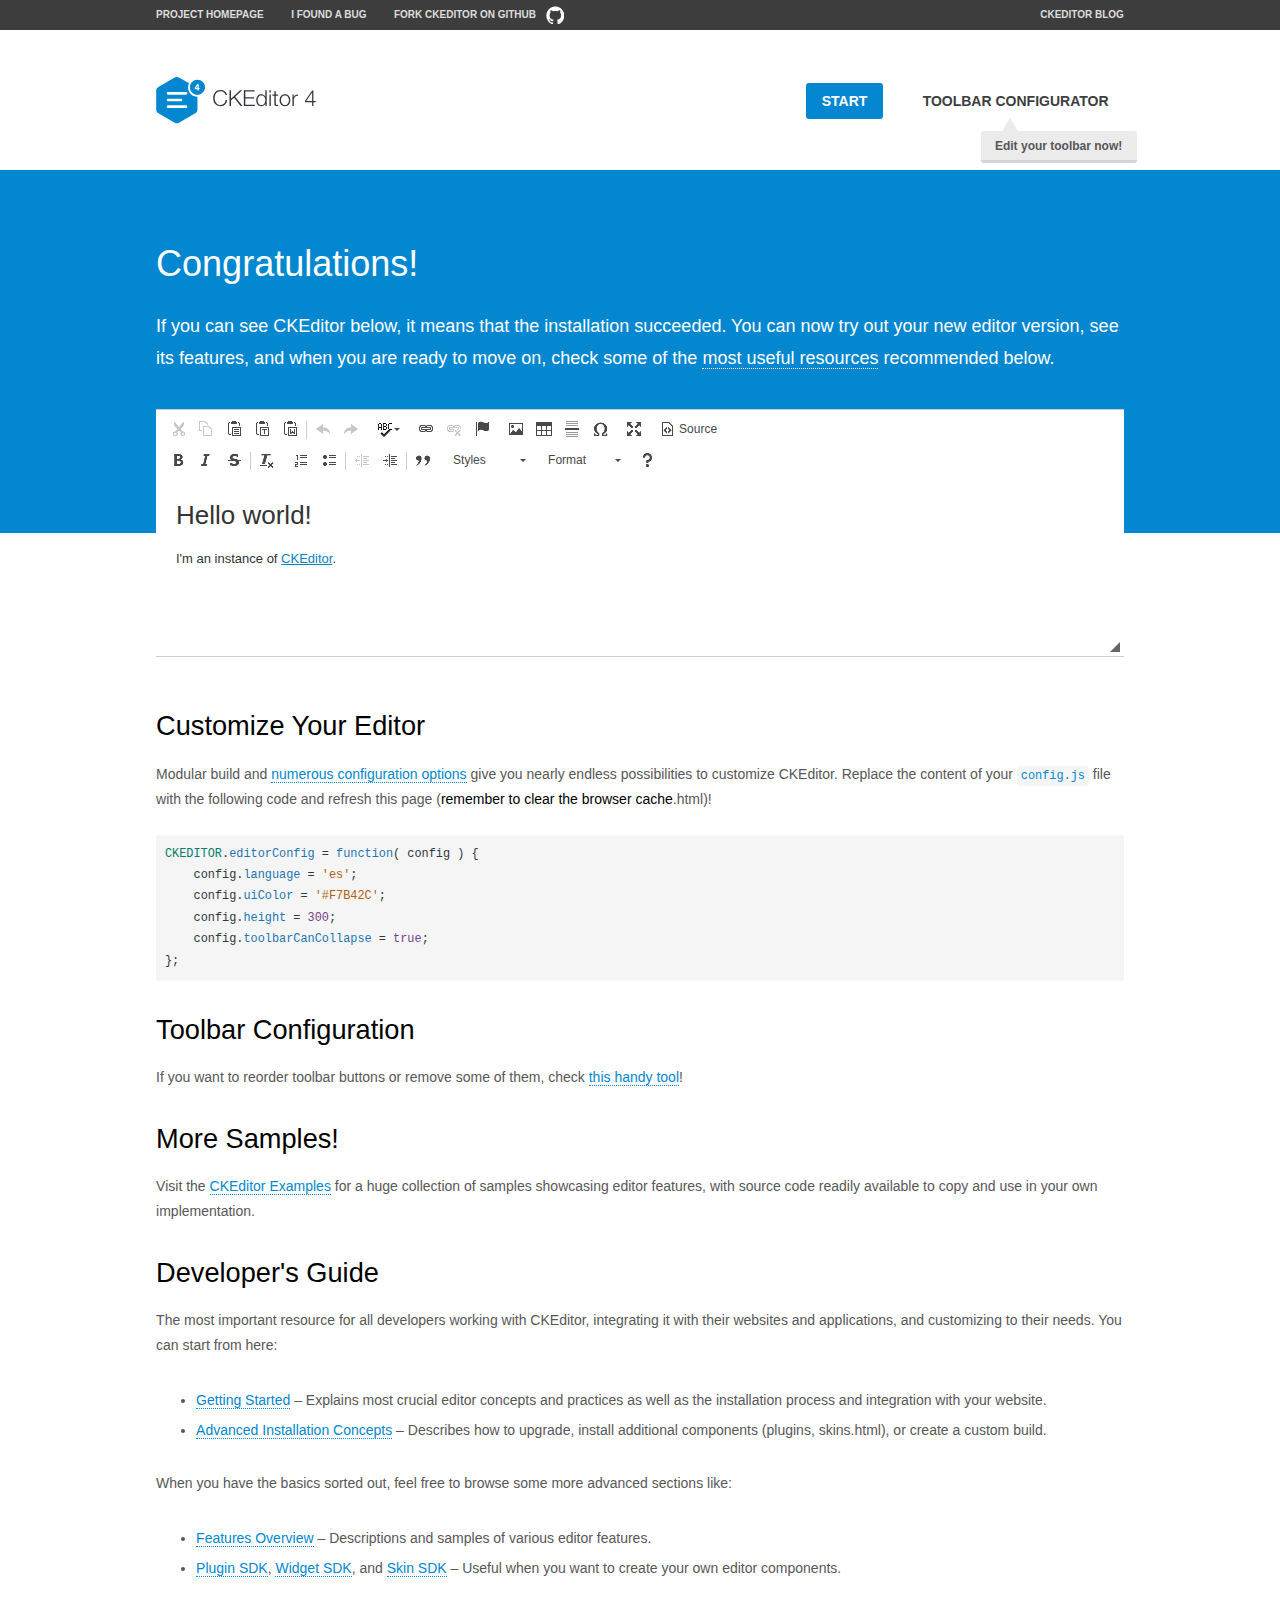
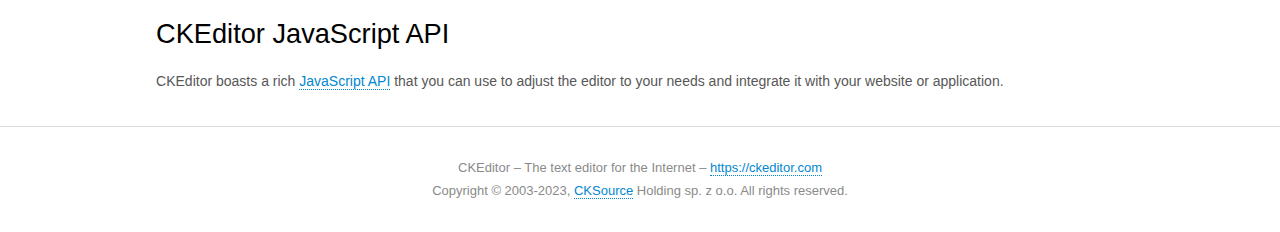
<file: src/main/resources/static/js/ckeditor/samples/index.html>
<!DOCTYPE html>
<!--
Copyright (c) 2003-2023, CKSource Holding sp. z o.o. All rights reserved.
For licensing, see LICENSE.md or https://ckeditor.com/legal/ckeditor-oss-license
-->
<html lang="en">
<head>
	<meta charset="utf-8">
	<title>CKEditor Sample</title>
	<script src="../ckeditor.js"></script>
	<script src="js/sample.js"></script>
	<link rel="stylesheet" href="css/samples.css">
	<link rel="stylesheet" href="toolbarconfigurator/lib/codemirror/neo.css">
	<meta name="viewport" content="width=device-width,initial-scale=1">
	<meta name="description" content="Try the latest sample of CKEditor 4 and learn more about customizing your WYSIWYG editor with endless possibilities.">
</head>
<body id="main">

<nav class="navigation-a">
	<div class="grid-container">
		<ul class="navigation-a-left grid-width-70">
			<li><a href="https://ckeditor.com/ckeditor-4/">Project Homepage</a></li>
			<li><a href="https://github.com/ckeditor/ckeditor4/issues">I found a bug</a></li>
			<li><a href="https://github.com/ckeditor/ckeditor4" class="icon-pos-right icon-navigation-a-github">Fork CKEditor on GitHub</a></li>
		</ul>
		<ul class="navigation-a-right grid-width-30">
			<li><a href="https://ckeditor.com/blog/">CKEditor Blog</a></li>
		</ul>
	</div>
</nav>

<header class="header-a">
	<div class="grid-container">
		<h1 class="header-a-logo grid-width-30">
			<a href="index.html"><img src="img/logo.svg" onerror="this.src='img/logo.png'; this.onerror=null;" alt="CKEditor Sample"></a>
		</h1>

		<nav class="navigation-b grid-width-70">
			<ul>
				<li><a href="index.html" class="button-a button-a-background">Start</a></li>
				<li><a href="toolbarconfigurator/index.html" class="button-a">Toolbar configurator <span class="balloon-a balloon-a-nw">Edit your toolbar now!</span></a></li>
			</ul>
		</nav>
	</div>
</header>

<main>
	<div class="adjoined-top">
		<div class="grid-container">
			<div class="content grid-width-100">
				<h1>Congratulations!</h1>
				<p>
					If you can see CKEditor below, it means that the installation succeeded.
					You can now try out your new editor version, see its features, and when you are ready to move on, check some of the <a href="#sample-customize">most useful resources</a> recommended below.
				</p>
			</div>
		</div>
	</div>
	<div class="adjoined-bottom">
		<div class="grid-container">
			<div class="grid-width-100">
				<div id="editor">
					<h1>Hello world!</h1>
					<p>I'm an instance of <a href="https://ckeditor.com">CKEditor</a>.</p>
				</div>
			</div>
		</div>
	</div>

	<div class="grid-container">
		<div class="content grid-width-100">
			<section id="sample-customize">
				<h2>Customize Your Editor</h2>
				<p>Modular build and <a href="https://ckeditor.com/docs/ckeditor4/latest/guide/dev_configuration.html">numerous configuration options</a> give you nearly endless possibilities to customize CKEditor. Replace the content of your <code><a href="../config.js">config.js</a></code> file with the following code and refresh this page (<strong>remember to clear the browser cache</strong>.html)!</p>
		<pre class="cm-s-neo CodeMirror"><code><span style="padding-right: 0.1px;"><span class="cm-variable">CKEDITOR</span>.<span class="cm-property">editorConfig</span> <span class="cm-operator">=</span> <span class="cm-keyword">function</span>( <span class="cm-def">config</span> ) {</span>
<span style="padding-right: 0.1px;"><span class="cm-tab">	</span><span class="cm-variable-2">config</span>.<span class="cm-property">language</span> <span class="cm-operator">=</span> <span class="cm-string">'es'</span>;</span>
<span style="padding-right: 0.1px;"><span class="cm-tab">	</span><span class="cm-variable-2">config</span>.<span class="cm-property">uiColor</span> <span class="cm-operator">=</span> <span class="cm-string">'#F7B42C'</span>;</span>
<span style="padding-right: 0.1px;"><span class="cm-tab">	</span><span class="cm-variable-2">config</span>.<span class="cm-property">height</span> <span class="cm-operator">=</span> <span class="cm-number">300</span>;</span>
<span style="padding-right: 0.1px;"><span class="cm-tab">	</span><span class="cm-variable-2">config</span>.<span class="cm-property">toolbarCanCollapse</span> <span class="cm-operator">=</span> <span class="cm-atom">true</span>;</span>
<span style="padding-right: 0.1px;">};</span></code></pre>
			</section>

			<section>
				<h2>Toolbar Configuration</h2>
				<p>If you want to reorder toolbar buttons or remove some of them, check <a href="toolbarconfigurator/index.html">this handy tool</a>!</p>
			</section>

			<section>
				<h2>More Samples!</h2>
				<p>Visit the <a href="https://ckeditor.com/docs/ckeditor4/latest/examples/index.html">CKEditor Examples</a> for a huge collection of samples showcasing editor features, with source code readily available to copy and use in your own implementation.</p>
			</section>

			<section>
				<h2>Developer's Guide</h2>
				<p>The most important resource for all developers working with CKEditor, integrating it with their websites and applications, and customizing to their needs. You can start from here:</p>
				<ul>
					<li><a href="https://ckeditor.com/docs/ckeditor4/latest/guide/dev_installation.html">Getting Started</a> &ndash; Explains most crucial editor concepts and practices as well as the installation process and integration with your website.</li>
					<li><a href="https://ckeditor.com/docs/ckeditor4/latest/guide/dev_advanced_installation.html">Advanced Installation Concepts</a> &ndash; Describes how to upgrade, install additional components (plugins, skins.html), or create a custom build.</li>
				</ul>
					<p>When you have the basics sorted out, feel free to browse some more advanced sections like:</p>
				<ul>
					<li><a href="https://ckeditor.com/docs/ckeditor4/latest/features/index.html">Features Overview</a> &ndash; Descriptions and samples of various editor features.</li>
					<li><a href="https://ckeditor.com/docs/ckeditor4/latest/guide/plugin_sdk_intro.html">Plugin SDK</a>, <a href="https://ckeditor.com/docs/ckeditor4/latest/guide/widget_sdk_intro.html">Widget SDK</a>, and <a href="https://ckeditor.com/docs/ckeditor4/latest/guide/skin_sdk_intro.html">Skin SDK</a> &ndash; Useful when you want to create your own editor components.</li>
				</ul>
			</section>

			<section>
				<h2>CKEditor JavaScript API</h2>
				<p>CKEditor boasts a rich <a href="https://ckeditor.com/docs/ckeditor4/latest/api/index.html">JavaScript API</a> that you can use to adjust the editor to your needs and integrate it with your website or application.</p>
			</section>
		</div>
	</div>
</main>

<footer class="footer-a grid-container">
	<div class="grid-container">
		<p class="grid-width-100">
			CKEditor &ndash; The text editor for the Internet &ndash; <a class="samples" href="https://ckeditor.com/">https://ckeditor.com</a>
		</p>
		<p class="grid-width-100" id="copy">
			Copyright &copy; 2003-2023, <a class="samples" href="https://cksource.com/">CKSource</a> Holding sp. z o.o. All rights reserved.
		</p>
	</div>
</footer>
<script>
	initSample();
</script>

</body>
</html>
</file>
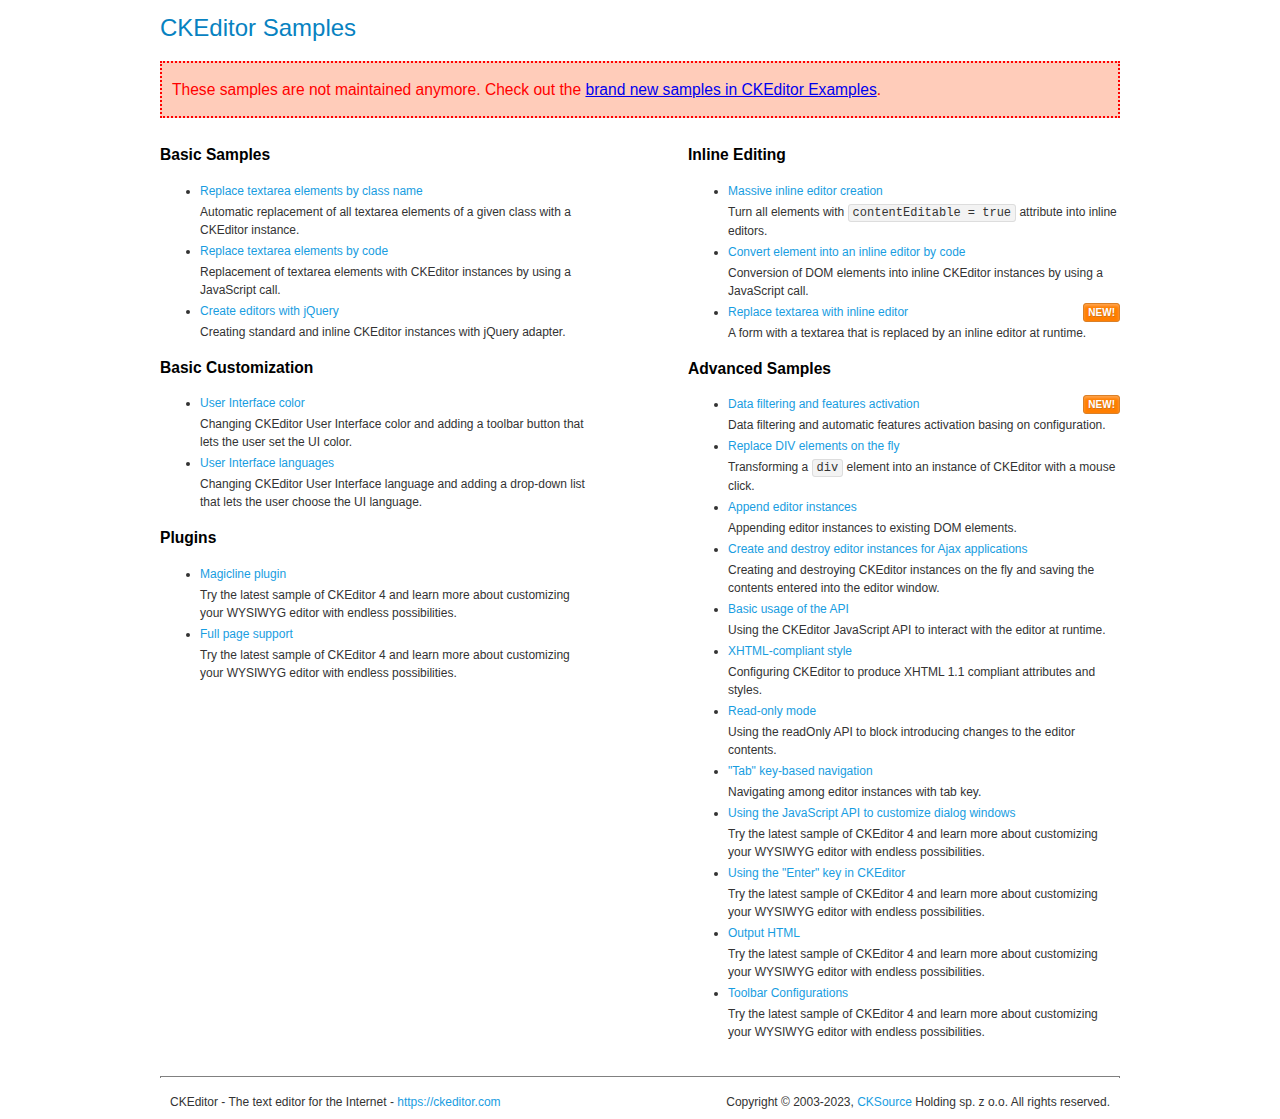
<file: src/main/resources/static/js/ckeditor/samples/old/index.html>
<!DOCTYPE html>
<!--
Copyright (c) 2003-2023, CKSource Holding sp. z o.o. All rights reserved.
For licensing, see LICENSE.md or https://ckeditor.com/legal/ckeditor-oss-license
-->
<html lang="en">
<head>
	<meta charset="utf-8">
	<title>CKEditor Samples</title>
	<link rel="stylesheet" href="sample.css">
	<meta name="description" content="Try the latest sample of CKEditor 4 and learn more about customizing your WYSIWYG editor with endless possibilities.">
</head>
<body>
	<h1 class="samples">
		CKEditor Samples
	</h1>
	<div class="warning deprecated">
		These samples are not maintained anymore. Check out the <a href="https://ckeditor.com/docs/ckeditor4/latest/examples/index.html">brand new samples in CKEditor Examples</a>.
	</div>
	<div class="twoColumns">
		<div class="twoColumnsLeft">
			<h2 class="samples">
				Basic Samples
			</h2>
			<dl class="samples">
				<dt><a class="samples" href="replacebyclass.html">Replace textarea elements by class name</a></dt>
				<dd>Automatic replacement of all textarea elements of a given class with a CKEditor instance.</dd>

				<dt><a class="samples" href="replacebycode.html">Replace textarea elements by code</a></dt>
				<dd>Replacement of textarea elements with CKEditor instances by using a JavaScript call.</dd>

				<dt><a class="samples" href="jquery.html">Create editors with jQuery</a></dt>
				<dd>Creating standard and inline CKEditor instances with jQuery adapter.</dd>
			</dl>

			<h2 class="samples">
				Basic Customization
			</h2>
			<dl class="samples">
				<dt><a class="samples" href="uicolor.html">User Interface color</a></dt>
				<dd>Changing CKEditor User Interface color and adding a toolbar button that lets the user set the UI color.</dd>

				<dt><a class="samples" href="uilanguages.html">User Interface languages</a></dt>
				<dd>Changing CKEditor User Interface language and adding a drop-down list that lets the user choose the UI language.</dd>
			</dl>


			<h2 class="samples">Plugins</h2>
<dl class="samples">
<dt><a class="samples" href="magicline/magicline.html">Magicline plugin</a></dt>
<dd>Try the latest sample of CKEditor 4 and learn more about customizing your WYSIWYG editor with endless possibilities.</dd>

<dt><a class="samples" href="wysiwygarea/fullpage.html">Full page support</a></dt>
<dd>Try the latest sample of CKEditor 4 and learn more about customizing your WYSIWYG editor with endless possibilities.</dd>
</dl>
		</div>
		<div class="twoColumnsRight">
			<h2 class="samples">
				Inline Editing
			</h2>
			<dl class="samples">
				<dt><a class="samples" href="inlineall.html">Massive inline editor creation</a></dt>
				<dd>Turn all elements with <code>contentEditable = true</code> attribute into inline editors.</dd>

				<dt><a class="samples" href="inlinebycode.html">Convert element into an inline editor by code</a></dt>
				<dd>Conversion of DOM elements into inline CKEditor instances by using a JavaScript call.</dd>

				<dt><a class="samples" href="inlinetextarea.html">Replace textarea with inline editor</a> <span class="new">New!</span></dt>
				<dd>A form with a textarea that is replaced by an inline editor at runtime.</dd>

				
			</dl>

			<h2 class="samples">
				Advanced Samples
			</h2>
			<dl class="samples">
				<dt><a class="samples" href="datafiltering.html">Data filtering and features activation</a> <span class="new">New!</span></dt>
				<dd>Data filtering and automatic features activation basing on configuration.</dd>

				<dt><a class="samples" href="divreplace.html">Replace DIV elements on the fly</a></dt>
				<dd>Transforming a <code>div</code> element into an instance of CKEditor with a mouse click.</dd>

				<dt><a class="samples" href="appendto.html">Append editor instances</a></dt>
				<dd>Appending editor instances to existing DOM elements.</dd>

				<dt><a class="samples" href="ajax.html">Create and destroy editor instances for Ajax applications</a></dt>
				<dd>Creating and destroying CKEditor instances on the fly and saving the contents entered into the editor window.</dd>

				<dt><a class="samples" href="api.html">Basic usage of the API</a></dt>
				<dd>Using the CKEditor JavaScript API to interact with the editor at runtime.</dd>

				<dt><a class="samples" href="xhtmlstyle.html">XHTML-compliant style</a></dt>
				<dd>Configuring CKEditor to produce XHTML 1.1 compliant attributes and styles.</dd>

				<dt><a class="samples" href="readonly.html">Read-only mode</a></dt>
				<dd>Using the readOnly API to block introducing changes to the editor contents.</dd>

				<dt><a class="samples" href="tabindex.html">"Tab" key-based navigation</a></dt>
				<dd>Navigating among editor instances with tab key.</dd>


				
<dt><a class="samples" href="dialog/dialog.html">Using the JavaScript API to customize dialog windows</a></dt>
<dd>Try the latest sample of CKEditor 4 and learn more about customizing your WYSIWYG editor with endless possibilities.</dd>

<dt><a class="samples" href="enterkey/enterkey.html">Using the &quot;Enter&quot; key in CKEditor</a></dt>
<dd>Try the latest sample of CKEditor 4 and learn more about customizing your WYSIWYG editor with endless possibilities.</dd>

<dt><a class="samples" href="htmlwriter/outputhtml.html">Output HTML</a></dt>
<dd>Try the latest sample of CKEditor 4 and learn more about customizing your WYSIWYG editor with endless possibilities.</dd>

<dt><a class="samples" href="toolbar/toolbar.html">Toolbar Configurations</a></dt>
<dd>Try the latest sample of CKEditor 4 and learn more about customizing your WYSIWYG editor with endless possibilities.</dd>

			</dl>
		</div>
	</div>
	<div id="footer">
		<hr>
		<p>
			CKEditor - The text editor for the Internet - <a class="samples" href="https://ckeditor.com/">https://ckeditor.com</a>
		</p>
		<p id="copy">
			Copyright &copy; 2003-2023, <a class="samples" href="https://cksource.com/">CKSource</a> Holding sp. z o.o. All rights reserved.
		</p>
	</div>
</body>
</html>
</file>
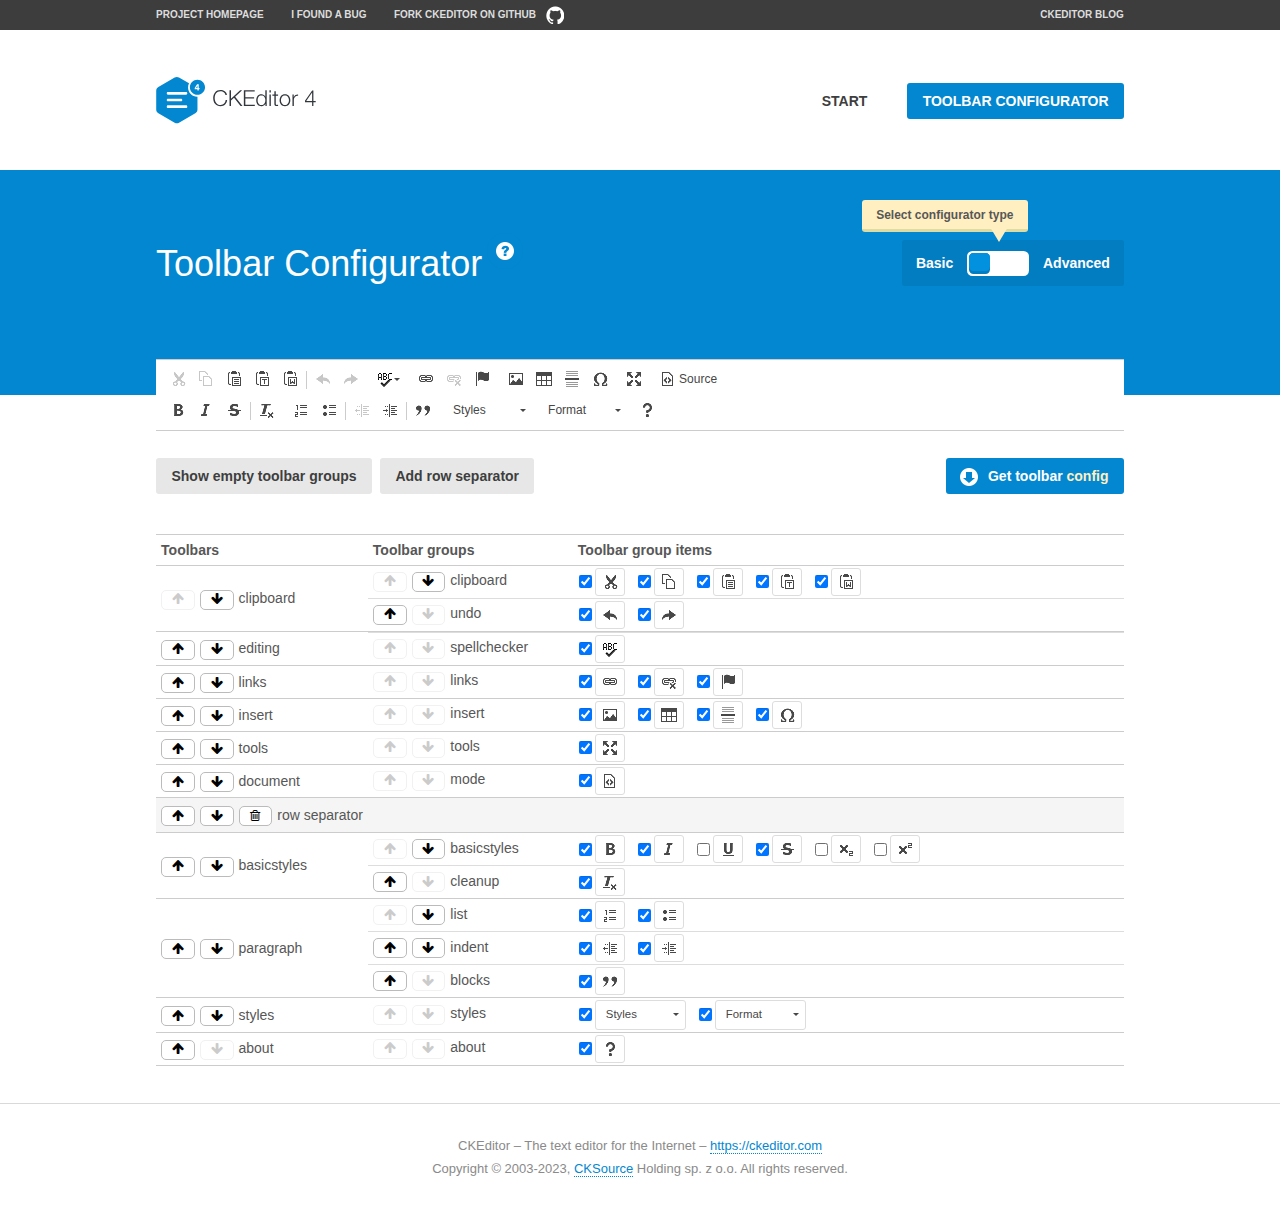
<file: src/main/resources/static/js/ckeditor/samples/toolbarconfigurator/index.html>
<!DOCTYPE html>
<!--
Copyright (c) 2003-2023, CKSource Holding sp. z o.o. All rights reserved.
For licensing, see LICENSE.md or https://ckeditor.com/legal/ckeditor-oss-license
-->
<!--[if IE 8]><html class="ie8"><![endif]-->
<!--[if gt IE 8]><html><![endif]-->
<!--[if !IE]><!--><html lang="en"><!--<![endif]-->
<head>
	<meta charset="utf-8">
	<title>Toolbar Configurator</title>
	<script src="../../ckeditor.js"></script>
	<script>
		if ( CKEDITOR.env.ie && CKEDITOR.env.version < 9 )
			CKEDITOR.tools.enableHtml5Elements( document );
	</script>
	<link rel="stylesheet" href="lib/codemirror/codemirror.css">
	<link rel="stylesheet" href="lib/codemirror/show-hint.css">
	<link rel="stylesheet" href="lib/codemirror/neo.css">
	<link rel="stylesheet" href="css/fontello.css">
	<link rel="stylesheet" href="../css/samples.css">
	<meta name="description" content="Try the latest sample of CKEditor 4 and learn more about customizing your WYSIWYG editor with endless possibilities.">
</head>
<body id="toolbar">

<nav class="navigation-a">
	<div class="grid-container">
		<ul class="navigation-a-left grid-width-70">
			<li><a href="https://ckeditor.com/ckeditor-4/">Project Homepage</a></li>
			<li><a href="https://github.com/ckeditor/ckeditor4/issues">I found a bug</a></li>
			<li><a href="https://github.com/ckeditor/ckeditor4" class="icon-pos-right icon-navigation-a-github">Fork CKEditor on GitHub</a></li>
		</ul>
		<ul class="navigation-a-right grid-width-30">
			<li><a href="https://ckeditor.com/blog/">CKEditor Blog</a></li>
		</ul>
	</div>
</nav>

<header class="header-a">
	<div class="grid-container">
		<h1 class="header-a-logo grid-width-30">
			<a href="../index.html"><img src="../img/logo.svg" onerror="this.src='../img/logo.png'; this.onerror=null;" alt="CKEditor Logo"></a>
		</h1>
		<nav class="navigation-b grid-width-70">
			<ul>
				<li><a href="../index.html"  class="button-a">Start</a></li>
				<li><a href="index.html"  class="button-a button-a-background">Toolbar configurator</a></li>
			</ul>
		</nav>
	</div>
</header>

<main>
	<div class="adjoined-top">
		<div class="grid-container">
			<div class="content grid-width-100">
				<div class="grid-container-nested">
					<h1 class="grid-width-60">
						Toolbar Configurator
						<a href="#help-content" type="button" title="Configurator help" id="help" class="button-a button-a-background button-a-no-text icon-pos-left icon-question-mark">Help</a>
					</h1>

					<div class="grid-width-40 grid-switch-magic">
						<div class="switch">
							<span class="balloon-a balloon-a-se">Select configurator type</span>
							<input type="radio" name="radio" data-num="1" id="radio-basic" />
							<input type="radio" name="radio" data-num="2" id="radio-advanced" />
							<label data-for="1" for="radio-basic">Basic</label>
							<span class="switch-inner">
								<span class="handler"></span>
							</span>
							<label data-for="2" for="radio-advanced">Advanced</label>
						</div>
					</div>
				</div>
			</div>
		</div>
	</div>
	<div class="adjoined-bottom">
		<div class="grid-container">
			<div class="grid-width-100">
				<div class="editors-container">
					<div id="editor-basic"></div>
					<div id="editor-advanced"></div>
				</div>
			</div>
		</div>
	</div>

	<div class="grid-container configurator">
		<div class="content grid-width-100">
			<div class="configurator">
				<div>
					<div id="toolbarModifierWrapper"></div>
				</div>
			</div>
		</div>
	</div>

	<div id="help-content">
		<div class="grid-container">
			<div class="grid-width-100">
				<h2>What Am I Doing Here?</h2>

				<div class="grid-container grid-container-nested">
					<div class="basic">
						<div class="grid-width-50">
							<p>Arrange <a href="https://ckeditor.com/docs/ckeditor4/latest/api/CKEDITOR_config.html#cfg-toolbarGroups">toolbar groups</a>, toggle <a href="https://ckeditor.com/docs/ckeditor4/latest/api/CKEDITOR_config.html#cfg-removeButtons">button visibility</a> according to your needs and get your toolbar configuration.</p>
							<p>You can replace the content of the <a href="../../config.js"><code>config.js</code></a> file with the generated configuration. If you already set some configuration options you will need to merge both configurations.</p>
						</div>
						<div class="grid-width-50">
							<p>Read more about different ways of <a href="https://ckeditor.com/docs/ckeditor4/latest/guide/dev_configuration.html">setting configuration</a> and do not forget about <strong>clearing browser cache</strong>.</p>
							<p>Arranging toolbar groups is the recommended way of configuring the toolbar, but if you need more freedom you can use the <a href="#advanced">advanced configurator</a>.</p>
						</div>
					</div>
					<div class="advanced" style="display: none;">
						<div class="grid-width-50">
							<p>With this code editor you can edit your <a href="https://ckeditor.com/docs/ckeditor4/latest/api/CKEDITOR_config.html#cfg-toolbar">toolbar configuration</a> live.</p>
							<p>You can replace the content of the <a href="../../config.js"><code>config.js</code></a> file with the generated configuration. If you already set some configuration options you will need to merge both configurations.</p>
						</div>
						<div class="grid-width-50">
							<p>Read more about different ways of <a href="https://ckeditor.com/docs/ckeditor4/latest/guide/dev_configuration.html">setting configuration</a> and do not forget about <strong>clearing browser cache</strong>.</p>
						</div>
					</div>
				</div>

				<p class="grid-container grid-container-nested">
					<button type="button" class="help-content-close grid-width-100 button-a button-a-background">Got it. Let's play!</button>
				</p>
			</div>
		</div>
	</div>
</main>

<footer class="footer-a grid-container">
	<p class="grid-width-100">
		CKEditor &ndash; The text editor for the Internet &ndash; <a class="samples" href="https://ckeditor.com/">https://ckeditor.com</a>
	</p>
	<p class="grid-width-100" id="copy">
		Copyright &copy; 2003-2023, <a class="samples" href="https://cksource.com/">CKSource</a> Holding sp. z o.o. All rights reserved.
	</p>
</footer>

<script src="lib/codemirror/codemirror.js"></script>
<script src="lib/codemirror/javascript.js"></script>
<script src="lib/codemirror/show-hint.js"></script>

<script src="js/fulltoolbareditor.js"></script>
<script src="js/abstracttoolbarmodifier.js"></script>
<script src="js/toolbarmodifier.js"></script>
<script src="js/toolbartextmodifier.js"></script>
<script src="../js/sf.js"></script>

<script>
	( function() {
		'use strict';

		var mode = ( window.location.hash.substr( 1 ) === 'advanced' ) ? 'advanced' : 'basic',
			configuratorSection = CKEDITOR.document.findOne( 'main > .grid-container.configurator' ),
			basicInstruction = CKEDITOR.document.findOne( '#help-content .basic' ),
			advancedInstruction = CKEDITOR.document.findOne( '#help-content .advanced' ),

			// Configurator mode switcher.
			modeSwitchBasic = CKEDITOR.document.getById( 'radio-basic' ),
			modeSwitchAdvanced = CKEDITOR.document.getById( 'radio-advanced' );

		// Initial setup
		function updateSwitcher() {
			if ( mode === 'advanced' ) {
				modeSwitchAdvanced.$.checked = true;
			} else {
				modeSwitchBasic.$.checked = true;
			}
		}

		updateSwitcher();

		CKEDITOR.document.getWindow().on( 'hashchange', function( e ) {
			var hash = window.location.hash.substr( 1 );
			if ( !( hash === 'advanced' || hash === 'basic' ) ) {
				return;
			}
			mode = hash;
			onToolbarsDone( mode );
		} );

		CKEDITOR.document.getWindow().on( 'resize', function() {
			updateToolbar( ( mode === 'basic' ? toolbarModifier : toolbarTextModifier )[ 'editorInstance' ] );
		} );

		function onRefresh( modifier ) {
			modifier = modifier || this;

			if ( mode === 'basic' && modifier instanceof ToolbarConfigurator.ToolbarTextModifier ) {
				return;
			}

			// CodeMirror container becomes visible, so we need to refresh and to avoid rendering problems.
			if ( mode === 'advanced' && modifier instanceof ToolbarConfigurator.ToolbarTextModifier ) {
				modifier.codeContainer.refresh();
			}

			updateToolbar( modifier.editorInstance );
		}

		function updateToolbar( editor ) {
			var editorContainer = editor.container;

			// Not always editor is loaded.
			if ( !editorContainer ) {
				return;
			}

			var displayStyle = editorContainer.getStyle( 'display' );

			editorContainer.setStyle( 'display', 'block' );

			var newHeight = editorContainer.getSize( 'height' );

			var newMarginTop = parseInt( editorContainer.getComputedStyle( 'margin-top' ), 10 );
			newMarginTop = ( isNaN( newMarginTop ) ? 0 : Number( newMarginTop ) );

			var newMarginBottom = parseInt( editorContainer.getComputedStyle( 'margin-bottom' ), 10 );
			newMarginBottom = ( isNaN( newMarginBottom ) ? 0 : Number( newMarginBottom ) );

			var result = newHeight + newMarginTop + newMarginBottom;

			editorContainer.setStyle( 'display', displayStyle );

			editor.container.getAscendant( 'div' ).setStyle( 'height', result + 'px' );
		}

		var toolbarModifier = new ToolbarConfigurator.ToolbarModifier( 'editor-basic' );

		var done = 0;
		toolbarModifier.init( onToolbarInit );
		toolbarModifier.onRefresh = onRefresh;

		CKEDITOR.document.getById( 'toolbarModifierWrapper' ).append( toolbarModifier.mainContainer );

		var toolbarTextModifier = new ToolbarConfigurator.ToolbarTextModifier( 'editor-advanced' );
		toolbarTextModifier.init( onToolbarInit );
		toolbarTextModifier.onRefresh = onRefresh;

		function onToolbarInit() {
			if ( ++done === 2 ) {
				onToolbarsDone();

				positionSticky.watch( CKEDITOR.document.findOne( '.toolbar' ), function() {
					return mode === 'advanced';
				} );
			}
		}

		function onToolbarsDone() {
			if ( mode === 'basic' ) {
				toggleModeBasic( false );
			} else {
				toggleModeAdvanced( false );
			}

			updateSwitcher();

			setTimeout( function() {
				CKEDITOR.document.findOne( '.editors-container' ).addClass( 'active' );
				CKEDITOR.document.findOne( '#toolbarModifierWrapper' ).addClass( 'active' );
			}, 200 );
		}

		CKEDITOR.document.getById( 'toolbarModifierWrapper' ).append( toolbarTextModifier.mainContainer );

		function toogleModeSwitch( onElement, offElement, onModifier, offModifier ) {
			onElement.addClass( 'fancy-button-active' );
			offElement.removeClass( 'fancy-button-active' );

			onModifier.showUI();
			offModifier.hideUI();
		}

		function toggleModeBasic( callOnRefresh ) {
			callOnRefresh = ( callOnRefresh !== false );
			mode = 'basic';
			window.location.hash = '#basic';
			toogleModeSwitch( modeSwitchBasic, modeSwitchAdvanced, toolbarModifier, toolbarTextModifier );

			configuratorSection.removeClass( 'freed-width' );
			basicInstruction.show();
			advancedInstruction.hide();

			callOnRefresh && onRefresh( toolbarModifier );
		}

		function toggleModeAdvanced( callOnRefresh ) {
			callOnRefresh = ( callOnRefresh !== false );
			mode = 'advanced';
			window.location.hash = '#advanced';
			toogleModeSwitch( modeSwitchAdvanced, modeSwitchBasic, toolbarTextModifier, toolbarModifier );

			configuratorSection.addClass( 'freed-width' );
			advancedInstruction.show();
			basicInstruction.hide();

			callOnRefresh && onRefresh( toolbarTextModifier );
		}

		modeSwitchBasic.on( 'click', toggleModeBasic );
		modeSwitchAdvanced.on( 'click', toggleModeAdvanced );

		//
		// Position:sticky for the toolbar.
		//

		// Will make elements behave like they were styled with position:sticky.
		var positionSticky = {
			// Store object: {
			// 		element: CKEDITOR.dom.element, // Element which will float.
			// 		placeholder: CKEDITOR.dom.element, // Placeholder which is place to prevent page bounce.
			// 		isFixed: boolean // Whether element float now.
			// }
			watched: [],

			active: [],

			staticContainer: null,

			init: function() {
				var element = CKEDITOR.dom.element.createFromHtml(
					'<div class="staticContainer">' +
						'<div class="grid-container" >' +
							'<div class="grid-width-100">' +
								'<div class="inner"></div>' +
							'</div>' +
						'</div>' +
					'</div>' );

				this.staticContainer = element.findOne( '.inner' );

				CKEDITOR.document.getBody().append( element );
			},

			watch: function( element, preventFunc ) {
				this.watched.push( {
					element: element,
					placeholder: new CKEDITOR.dom.element( 'div' ),
					isFixed: false,
					preventFunc: preventFunc
				} );
			},

			checkAll: function() {
				for ( var i = 0; i < this.watched.length; i++ ) {
					this.check( this.watched[ i ] );
				}
			},

			check: function( element ) {
				var isFixed = element.isFixed;
				var shouldBeFixed = this.shouldBeFixed( element );

				// Nothing to be done.
				if ( isFixed === shouldBeFixed ) {
					return;
				}

				var placeholder = element.placeholder;

				if ( isFixed ) {
					// Unfixing.

					element.element.insertBefore( placeholder );
					placeholder.remove();

					element.element.removeStyle( 'margin' );

					this.active.splice( CKEDITOR.tools.indexOf( this.active, element ), 1 );

				} else {
					// Fixing.
					placeholder.setStyle( 'width', element.element.getSize( 'width' ) + 'px' );
					placeholder.setStyle( 'height', element.element.getSize( 'height' ) + 'px' );
					placeholder.setStyle( 'margin-bottom', element.element.getComputedStyle( 'margin-bottom' ) );
					placeholder.setStyle( 'display', element.element.getComputedStyle( 'display' ) );
					placeholder.insertAfter( element.element );

					this.staticContainer.append( element.element );

					this.active.push( element );
				}

				element.isFixed = !element.isFixed;
			},

			shouldBeFixed: function( element ) {
				if ( element.preventFunc && element.preventFunc() ) {
					return false;
				}

				// If element is already fixed we are checking it's placeholder.
				var related = ( element.isFixed ? element.placeholder : element.element ),
					clientRect = related.$.getBoundingClientRect(),
					staticHeight = this.staticContainer.getSize('height' ),
					elemHeight = element.element.getSize( 'height' );

				if ( element.isFixed ) {
					return ( clientRect.top + elemHeight < staticHeight );
				} else {
					return ( clientRect.top < staticHeight );
				}
			}
		};

		positionSticky.init();

		CKEDITOR.document.getWindow().on( 'scroll',
			CKEDITOR.tools.eventsBuffer( 100, positionSticky.checkAll, positionSticky ).input
		);

		// Make the toolbar sticky.
		positionSticky.watch( CKEDITOR.document.findOne( '.editors-container' ) );

		// Help button and help-content.
		( function() {
			var helpButton = CKEDITOR.document.getById( 'help' ),
				helpContent = CKEDITOR.document.getById( 'help-content' );

			// Don't show help button on IE8 because it's unsupported by Pico Modal.
			if ( CKEDITOR.env.ie && CKEDITOR.env.version == 8 ) {
				helpButton.hide();
			} else {
				// Display help modal when the button is clicked.
				helpButton.on( 'click', function( evt ) {
					SF.modal( {
						// Clone modal content from DOM.
						content: helpContent.getHtml(),

						afterCreate: function( modal ) {
							// Enable modal content button to close the modal.
							new CKEDITOR.dom.element( modal.modalElem() ).findOne( '.help-content-close' ).once( 'click', modal.close );
						}
					} ).show();
				} );
			}
		} )();
	} )();
</script>
</body>
</html>
</file>
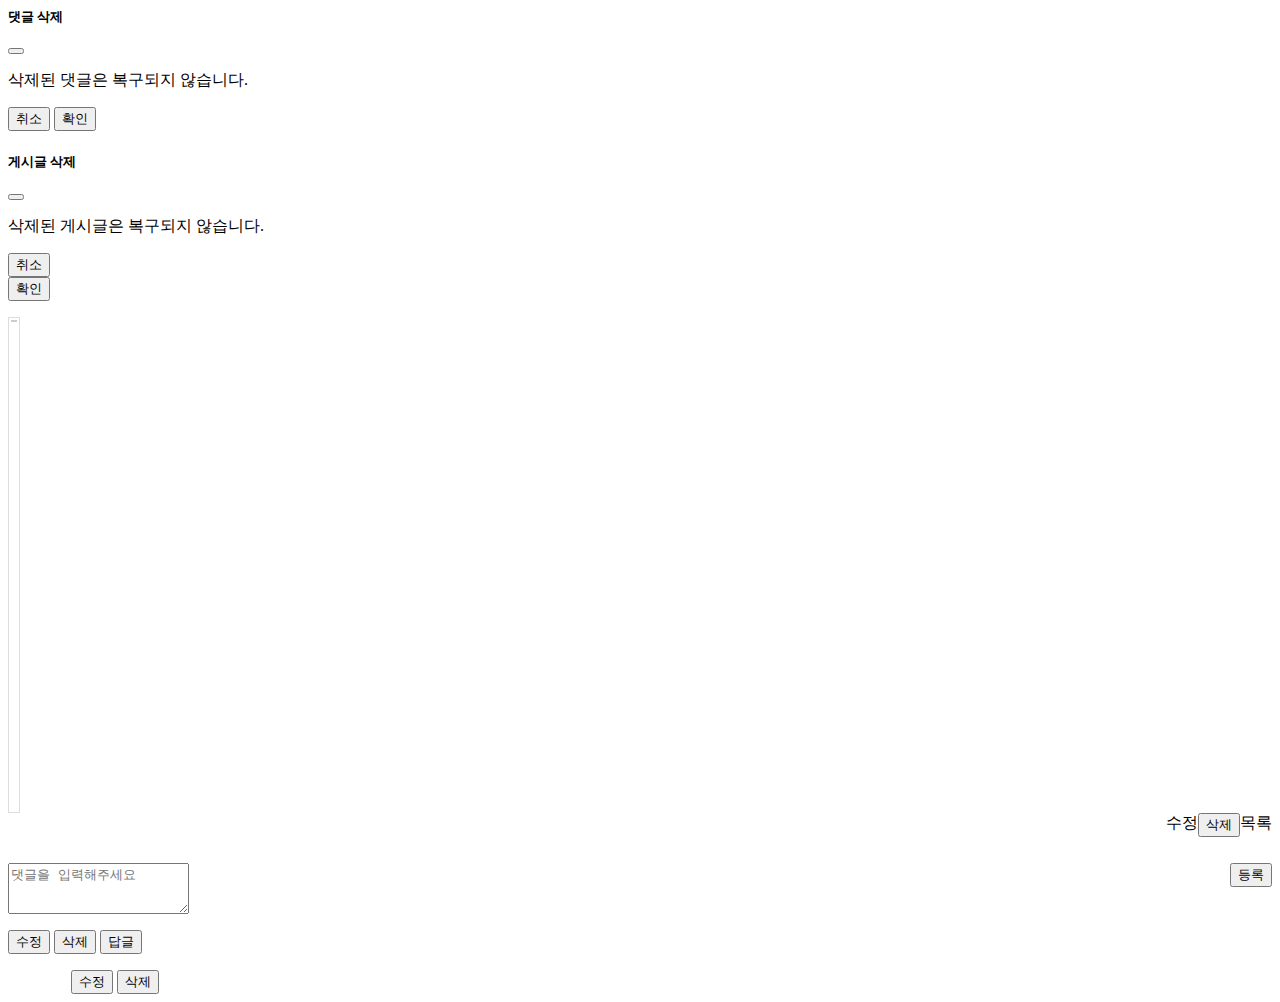
<file: src/main/resources/templates/board_detail.html>
<!-- templates/layout.html -->
<html layout:decorate="~{layout}">
  <!-- templates/board_detail.html -->
  <div layout:fragment="content" class="container my-3">
    <style>
      .table-contents tr {
        min-height: 50rem;
      }
    </style>
    <div
      class="modal fade"
      id="deleteCommentCheckModal"
      tabindex="-1"
      aria-labelledby="deleteCommentCheckModalLabel"
      aria-hidden="true"
      data-bs-backdrop="static"
    >
      <div class="modal-dialog">
        <div class="modal-content">
          <div class="modal-header">
            <h5 class="modal-title" id="deleteCommentCheckModalLabel">
              댓글 삭제
            </h5>
            <button
              type="button"
              class="btn-close"
              data-bs-dismiss="modal"
              aria-label="Close"
            ></button>
          </div>
          <div class="modal-body">
            <p>삭제된 댓글은 복구되지 않습니다.</p>
          </div>
          <div class="modal-footer">
            <button
              type="button"
              class="btn btn-secondary"
              data-bs-dismiss="modal"
            >
              취소
            </button>
            <button type="button" class="btn btn-primary">확인</button>
          </div>
        </div>
      </div>
    </div>
    <div
      class="modal fade"
      id="deleteBoardCheckModal"
      tabindex="-1"
      aria-labelledby="deleteBoardModalLabel"
      aria-hidden="true"
      data-bs-backdrop="static"
    >
      <div class="modal-dialog">
        <div class="modal-content">
          <div class="modal-header">
            <h5 class="modal-title" id="deleteBoardCheckModalLabel">
              게시글 삭제
            </h5>
            <button
              type="button"
              class="btn-close"
              data-bs-dismiss="modal"
              aria-label="Close"
            ></button>
          </div>
          <div class="modal-body">
            <p>삭제된 게시글은 복구되지 않습니다.</p>
          </div>
          <div class="modal-footer">
            <button
              type="button"
              class="btn btn-secondary"
              data-bs-dismiss="modal"
            >
              취소
            </button>
            <form
              th:action="@{|/board/${type}/${board.boardSequence}/api|}"
              th:method="delete"
            >
              <button type="submit" class="btn btn-primary">확인</button>
            </form>
          </div>
        </div>
      </div>
    </div>
    <!-- Board -->
    <div class="row">
      <table class="table table" style="border: 1px solid #dddddd">
        <thead>
          <tr>
            <th
              style="background-color: #cccccc; text-align: left"
              th:text="'&nbsp;&nbsp;' + ${board.boardTitle}"
            ></th>
          </tr>
        </thead>
        <tbody>
          <tr>
            <td>
              <span th:text="'&nbsp;' + ${board.boardWriter}"></span>
              <span
                th:if="${board.boardIsModified.equals(1L)}"
                style="float: right"
                th:text="'조회수 : ' + ${board.boardHits} + 
                ' 작성시간 : ' + *{#temporals.format(board.createdTime, 'yyyy-MM-dd HH:mm')} + 
                ' 수정시간 : ' + *{#temporals.format(board.createdTime, 'yyyy-MM-dd HH:mm')} + '&nbsp;'"
              ></span>
              <span
                th:unless="${board.boardIsModified.equals(1L)}"
                style="float: right"
                th:text="'조회수 : ' + ${board.boardHits} + 
              ' 작성시간 : ' + *{#temporals.format(board.createdTime, 'yyyy-MM-dd HH:mm')} + '&nbsp;'"
              ></span>
            </td>
          </tr>
          <tr>
            <td>
              <div class="container" style="min-height: 30rem">
                <div
                  class="container"
                  style="float: right; max-width: fit-content"
                >
                  <div th:each="fileName, index : ${board.originalFileName}">
                    <a
                      class="btn btn-light"
                      th:href="@{|/board/file/${board.savedFileName[__${index.index}__]}|}"
                    >
                      <i class="bi bi-download"></i>&nbsp;
                      <span th:text="${fileName}"></span>
                    </a>
                  </div>
                </div>
                <div
                  class="container"
                  style="min-width: 80%; float: left; width: fit-content"
                >
                  <div th:each="imageName : ${board.savedImageName}">
                    <img th:src="@{|/upload/images/${imageName}|}" />
                  </div>
                  <p
                    th:text="${board.boardContents}"
                    style="text-align: left; clear: both"
                  ></p>
                </div>
              </div>
            </td>
          </tr>
        </tbody>
      </table>
    </div>
    <div class="container" style="height: 50px; width: 100%">
      <a
        th:if="${member.username.equals(board.boardWriter)}"
        th:href="@{|/board/${type}|}"
        class="btn btn-success"
        style="float: right"
      >
        목록
      </a>
      <button
        th:if="${member.username.equals(board.boardWriter)}"
        data-bs-toggle="modal"
        data-bs-target="#deleteBoardCheckModal"
        class="btn btn-success mx-2"
        style="float: right"
      >
        삭제
      </button>
      <a
        th:if="${member.username.equals(board.boardWriter)}"
        th:href="@{|/board/${type}/${board.boardSequence}/api|}"
        class="btn btn-success"
        style="float: right"
      >
        수정
      </a>
    </div>
    <!-- Comment Section -->
    <section class="mb-5">
      <div class="card bg-light">
        <div class="card-body">
          <div id="comment-write" class="mb-4">
            <textarea
              class="form-control"
              id="commentContents"
              rows="3"
              placeholder="댓글을 입력해주세요"
            ></textarea>
            <button
              class="btn btn-dark mt-2"
              onclick="commentWrite()"
              style="float: right"
            >
              등록
            </button>
          </div>
          <!-- Comment List -->
          <div id="comment-list">
            <div class="d-flex mb-4" th:each="comment: ${commentList}">
              <div class="ms-3" style="width: 100%">
                <p
                  th:if="${!comment.isDeleted}"
                  class="fw-bold"
                  th:text="${comment.commentWriter.nickname}"
                ></p>
                <p th:text="${comment.commentContents}"></p>
                <button
                  class="btn btn-dark btn-sm"
                  th:if="${member.username.equals(comment.commentWriter.username) && !comment.isDeleted }"
                  th:onclick="toggleUpdateForm([[${comment.id}]])"
                >
                  수정
                </button>
                <button
                  class="btn btn-dark btn-sm"
                  th:if="${member.username.equals(comment.commentWriter.username) && !comment.isDeleted }"
                  data-bs-toggle="modal"
                  data-bs-target="#deleteCommentCheckModal"
                  th:data-comment-id="${comment.id}"
                >
                  삭제
                </button>
                <button
                  class="btn btn-dark btn-sm"
                  th:onclick="toggleReplyForm([[${comment.id}]])"
                >
                  답글
                </button>
                <div
                  th:id="'updateForm-' + ${comment.id}"
                  style="display: none; width: 100%"
                >
                  <div id="comment-update" class="mt-2">
                    <textarea
                      class="form-control mb-2"
                      th:id="'commentUpdateContents-' + ${comment.id}"
                      th:text="${comment.commentContents}"
                      rows="3"
                      placeholder="댓글을 입력해주세요"
                    ></textarea>
                    <button
                      class="btn btn-dark btn-sm"
                      th:onclick="commentUpdate([[${comment.id}]])"
                      style="float: right"
                    >
                      등록
                    </button>
                  </div>
                </div>
                <div
                  th:id="'replyForm-' + ${comment.id}"
                  style="display: none; width: 100%"
                >
                  <div id="comment-reply-write" class="mt-2">
                    <textarea
                      class="form-control my-2"
                      th:id="'commentReplyContents-' + ${comment.id}"
                      rows="3"
                      placeholder="댓글을 입력해주세요"
                    ></textarea>
                    <button
                      class="btn btn-dark btn-sm"
                      th:onclick="commentReplyWrite([[${comment.id}]])"
                      style="float: right"
                    >
                      등록
                    </button>
                  </div>
                </div>
                <div
                  class="d-flex mt-4"
                  th:each="commentChild: ${comment.children}"
                >
                  <div class="ms-3" style="width: 95%; margin-left: 5%">
                    <p
                      class="fw-bold"
                      th:text="${commentChild.commentWriter.nickname}"
                    ></p>
                    <p th:text="${commentChild.commentContents}"></p>
                    <button
                      class="btn btn-dark btn-sm"
                      th:if="${member.username.equals(commentChild.commentWriter.username)}"
                      th:onclick="toggleUpdateForm([[${commentChild.id}]])"
                    >
                      수정
                    </button>
                    <button
                      class="btn btn-dark btn-sm"
                      th:if="${member.username.equals(commentChild.commentWriter.username)}"
                      data-bs-toggle="modal"
                      data-bs-target="#deleteCommentCheckModal"
                      th:data-comment-id="${commentChild.id}"
                    >
                      삭제
                    </button>
                  </div>
                </div>
              </div>
            </div>
          </div>
        </div>
      </div>
    </section>
    <script th:inline="javascript">
      //
      $(function () {
        // Comment Delete Modal
        let commentId = '';
        // "삭제" 버튼을 클릭할 때의 처리
        $('#deleteCommentCheckModal').on('show.bs.modal', function (event) {
          commentId = $(event.relatedTarget).data('comment-id');
          console.log('Comment ID : ' + commentId);
        });
        // "확인" 버튼을 클릭할 때의 처리
        $('#deleteCommentCheckModal').on('click', '.btn-primary', function () {
          console.log('Send URI : /comment/' + commentId);
          // 삭제 요청
          $.ajax({
            type: 'delete',
            url: '/comment/' + commentId,
            success: function (res) {
              console.log('댓글 삭제 성공');
              showCommentList(res);
              $('#deleteCommentCheckModal').modal('hide');
            },
            error: function (err) {
              console.error('댓글 삭제 오류:', err);
              $('#deleteCommentCheckModal').modal('hide');
            },
          });
        });
      });
      //
      const commentWrite = () => {
        const contents = document.getElementById('commentContents').value;
        const boardId = /*[[${board.id}]]*/ 'null';
        $.ajax({
          type: 'post',
          url: '/comment?boardId=' + boardId,
          data: {
            commentContents: contents,
          },
          success: function (res) {
            console.log('요청 성공', res);
            showCommentList(res);
            document.getElementById('commentContents').value = '';
          },
          error: function (err) {
            console.log('요청 실패', err);
          },
        });
      };
      //
      const commentReplyWrite = (commentId) => {
        const contents = document.getElementById(
          'commentReplyContents-' + commentId
        ).value;
        const boardId = /*[[${board.id}]]*/ 'null';
        const parentId = commentId;
        $.ajax({
          type: 'post',
          url: '/comment?boardId=' + boardId,
          data: {
            commentContents: contents,
            parentId: parentId,
          },
          success: function (res) {
            console.log('요청 성공', res);
            showCommentList(res);
          },
          error: function (err) {
            console.log('요청 실패', err);
          },
        });
      };
      //
      const commentUpdate = (commentId) => {
        const contents = document.getElementById(
          'commentUpdateContents-' + commentId
        ).value;
        $.ajax({
          type: 'put',
          url: '/comment/' + commentId,
          data: {
            commentContents: contents,
          },
          success: function (res) {
            console.log('요청 성공', res);
            showCommentList(res);
          },
          error: function (err) {
            console.log('요청 실패', err);
          },
        });
      };
      //
      const toggleUpdateForm = (commentId) => {
        const form = document.getElementById('updateForm-' + commentId);
        if (form.style.display === 'none') {
          form.style.display = 'block';
          console.log('수정폼 열기');
        } else {
          form.style.display = 'none';
          console.log('수정폼 닫기');
        }
      };
      //
      const toggleReplyForm = (commentId) => {
        const form = document.getElementById('replyForm-' + commentId);
        if (form.style.display === 'none') {
          form.style.display = 'block';
          console.log('답글 열기');
        } else {
          form.style.display = 'none';
          console.log('답글 닫기');
        }
      };
      //
      const showCommentList = (commentList) => {
        const memberId = /*[[${member.id}]]*/ 'null';
        let output = '';

        for (let i in commentList) {
          output += '<div class="d-flex mb-4">';
          output += '<div class="ms-3" style="width: 100%">';

          if (!commentList[i].isDeleted) {
            output +=
              '<p class="fw-bold">' +
              commentList[i].commentWriter.nickname +
              '</p>';
          }

          output += '<p>' + commentList[i].commentContents + '</p>';

          if (commentList[i].commentWriter.id === memberId) {
            if (!commentList[i].isDeleted) {
              output +=
                '<button class="btn btn-dark btn-sm" onclick="toggleUpdateForm(' +
                commentList[i].id +
                ')">수정</button>';
              output +=
                '<button class="btn btn-dark btn-sm mx-1" data-bs-toggle="modal" data-bs-target="#deleteCommentCheckModal" data-comment-id="' +
                commentList[i].id +
                '">삭제</button>';
            }
            output +=
              '<button class="btn btn-dark btn-sm" onclick="toggleReplyForm(' +
              commentList[i].id +
              ')">답글</button>';
            output +=
              '<div id="updateForm-' +
              commentList[i].id +
              '" style="display: none; width: 100%">';
            output += '<div id="comment-update" class="mt-2">';
            output +=
              '<textarea class="form-control mb-2" id="commentUpdateContents-' +
              commentList[i].id +
              '" text="' +
              commentList[i].commentContents +
              '" row="3" placeholder="댓글을 입력해주세요"></textarea>';
            output +=
              '<button class="btn btn-dark btn-sm" onclick="commentUpdate(' +
              commentList[i].id +
              ')" style="float: right">등록</button>';
            output += '</div>';
            output += '</div>';
          } else {
            output +=
              '<button class="btn btn-dark btn-sm" onclick="toggleReplyForm(' +
              commentList[i].id +
              ')">답글</button>';
          }

          output +=
            '<div id="replyForm-' +
            commentList[i].id +
            '" style="display: none; width: 100%">';
          output += '<div id="comment-reply-write" class="mt-2">';
          output +=
            '<textarea class="form-control my-2" id="commentReplyContents-' +
            commentList[i].id +
            '" rows="3" placeholder="댓글을 입력해주세요" ></textarea>';
          output +=
            '<button class="btn btn-dark btn-sm" onclick="commentReplyWrite(' +
            commentList[i].id +
            ')" style="float: right">등록</button>';
          output += '</div>';
          output += '</div>';

          for (let j in commentList[i].children) {
            output += '<div class="d-flex mt-4">';
            output += '<div class="ms-3" style="width: 95%; margin-left: 5%">';
            output +=
              '<p class="fw-bold">' +
              commentList[i].children[j].commentWriter.nickname +
              '</p>';
            output +=
              '<p>' + commentList[i].children[j].commentContents + '</p>';

            if (commentList[i].children[j].commentWriter.id === memberId) {
              output +=
                '<button class="btn btn-dark btn-sm me-1" onclick="toggleUpdateForm(' +
                commentList[i].children[j].id +
                ')">수정</button>';
              output +=
                '<button class="btn btn-dark btn-sm" data-bs-toggle="modal" data-bs-target="#deleteCommentCheckModal" data-comment-id="' +
                commentList[i].children[j].id +
                '">삭제</button>';
              output +=
                '<div id="updateForm-' +
                commentList[i].children[j].id +
                '" style="display: none; width: 100%">';
              output += '<div id="comment-update" class="mt-2">';
              output +=
                '<textarea class="form-control mb-2" id="commentUpdateContents-' +
                commentList[i].children[j].id +
                '" text="' +
                commentList[i].children[j].commentContents +
                '" row="3" placeholder="댓글을 입력해주세요"></textarea>';
              output +=
                '<button class="btn btn-dark btn-sm" onclick="commentUpdate(' +
                commentList[i].children[j].id +
                ')" style="float: right">등록</button>';
              output += '</div>';
              output += '</div>';
            }

            output += '</div>';
            output += '</div>';
          }

          output += '</div>';
          output += '</div>';
        }

        document.getElementById('comment-list').innerHTML = output;
      };
      //
    </script>
  </div>
</html>
</file>
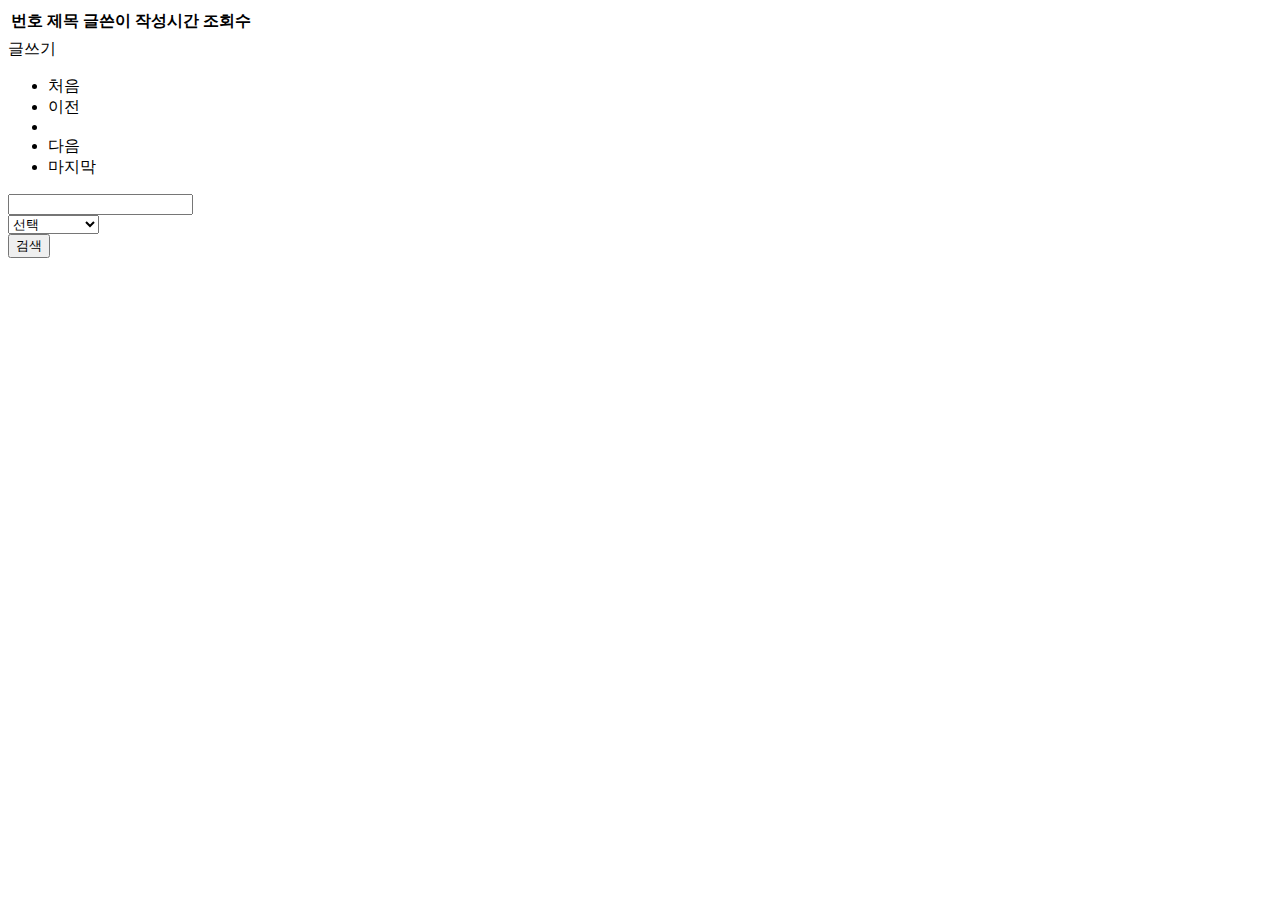
<file: src/main/resources/templates/board_list.html>
<!-- templates/layout.html -->
<html layout:decorate="~{layout}">
  <!-- templates/board_list.html -->
  <div layout:fragment="content" class="container my-3">
    <table class="table">
      <thead class="table-dark">
        <tr>
          <th>번호</th>
          <th>제목</th>
          <th>글쓴이</th>
          <th>작성시간</th>
          <th>조회수</th>
        </tr>
      </thead>
      <tbody>
        <tr th:each="board : ${boardList}">
          <td th:text="${board.boardSequence}"></td>
          <td>
            <a
              th:href="@{|/board/${type}/${board.boardSequence}|(page=${boardList.number + 1})}"
              th:text="${board.boardTitle}"
            ></a>
          </td>
          <td th:text="${board.boardWriter}"></td>
          <td
            th:text="*{#temporals.format(board.createdTime, 'yyyy-MM-dd HH:mm')}"
          ></td>
          <td th:text="${board.boardHits}"></td>
        </tr>
      </tbody>
    </table>
    <div class="row justify-content-end">
      <div class="col-auto">
        <a
          th:href="@{|/board/${type}/write|}"
          class="btn btn-success justify-content-end"
          >글쓰기</a
        >
      </div>
    </div>
    <!-- Paging -->
    <div th:if="${!boardList.isEmpty()}">
      <ul class="pagination justify-content-center">
        <li
          class="page-item"
          th:classappend="${!boardList.hasPrevious} ? 'disabled'"
        >
          <a class="page-link" th:href="@{|?page=1|}">처음</a>
        </li>
        <li
          class="page-item"
          th:classappend="${!boardList.hasPrevious} ? 'disabled'"
        >
          <a class="page-link" th:href="@{|?page=${boardList.number}|}">
            <span>이전</span>
          </a>
        </li>
        <li
          th:each="page: ${#numbers.sequence(1, boardList.totalPages)}"
          th:if="${page >= boardList.number-5 and page <= boardList.number+5}"
          th:classappend="${page == boardList.number + 1} ? 'active'"
          class="page-item"
        >
          <a
            th:text="${page}"
            class="page-link"
            th:href="@{|?page=${page}|}"
          ></a>
        </li>
        <li
          class="page-item"
          th:classappend="${!boardList.hasNext} ? 'disabled'"
        >
          <a class="page-link" th:href="@{|?page=${boardList.number + 2}|}">
            <span>다음</span>
          </a>
        </li>
        <li
          class="page-item"
          th:classappend="${!boardList.hasNext} ? 'disabled'"
        >
          <a class="page-link" th:href="@{|?page=${boardList.totalPages}|}"
            >마지막</a
          >
        </li>
      </ul>
    </div>
    <!-- Paging -->
    <div id="search-form" class="row justify-content-end">
      <div class="col-auto">
        <input
          type="text"
          name="search"
          class="form-control"
          id="searchKeyword"
        />
      </div>
      <div class="col-auto">
        <select id="searchCondtion" class="form-select form-select">
          <option selected>선택</option>
          <option value="title">제목</option>
          <option value="titleContents">제목과 내용</option>
          <option value="writer">작성자</option>
        </select>
      </div>
      <div class="col-auto">
        <button id="searchButton" class="btn btn-success" onclick="searchReq()">
          검색
        </button>
      </div>
    </div>
    <script th:inline="javascript">
      //
      const searchReq = () => {
        const type = /*[[${type}]]*/ '1';
        const keyword = document.getElementById('searchKeyword').value;
        const condition = document.getElementById('searchCondtion').value;
        const url = `/board/${type}?condition=${condition}&keyword=${keyword}`;

        location.href = url;
      };
      //
    </script>
  </div>
</html>
</file>
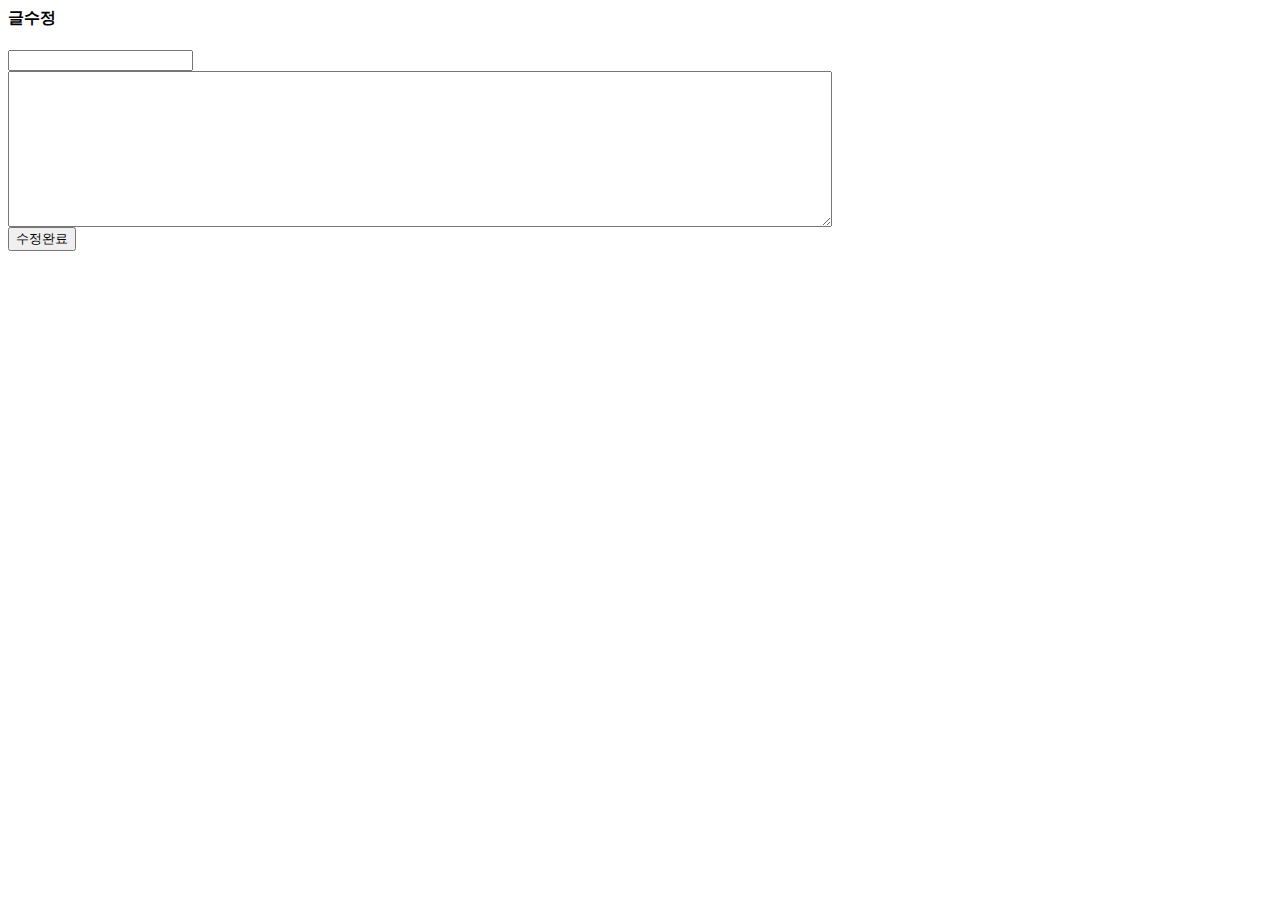
<file: src/main/resources/templates/board_update.html>
<!-- templates/layout.html -->
<html layout:decorate="~{layout}">
  <!-- templates/board_update.html -->
  <div layout:fragment="content" class="container my-3">
    <div class="my-3 border-bottom">
      <div>
        <h4>글수정</h4>
      </div>
    </div>
    <div class="validation-form" novalidate>
      <form
        enctype="multipart/form-data"
        th:action="@{|/board/${type}/${board.boardSequence}/api|}"
        th:object="${boardDTO}"
        th:method="put"
      >
        <div class="mb-3">
          <input
            type="text"
            name="boardTitle"
            th:value="${board.boardTitle}"
            class="form-control"
          />
        </div>
        <div class="mb-3">
          <textarea
            class="form-control"
            name="boardContents"
            th:text="${board.boardContents}"
            id="content"
            cols="100"
            rows="10"
          ></textarea>
        </div>
        <input class="btn btn-success" type="submit" value="수정완료" />
      </form>
    </div>
  </div>
</html>
</file>
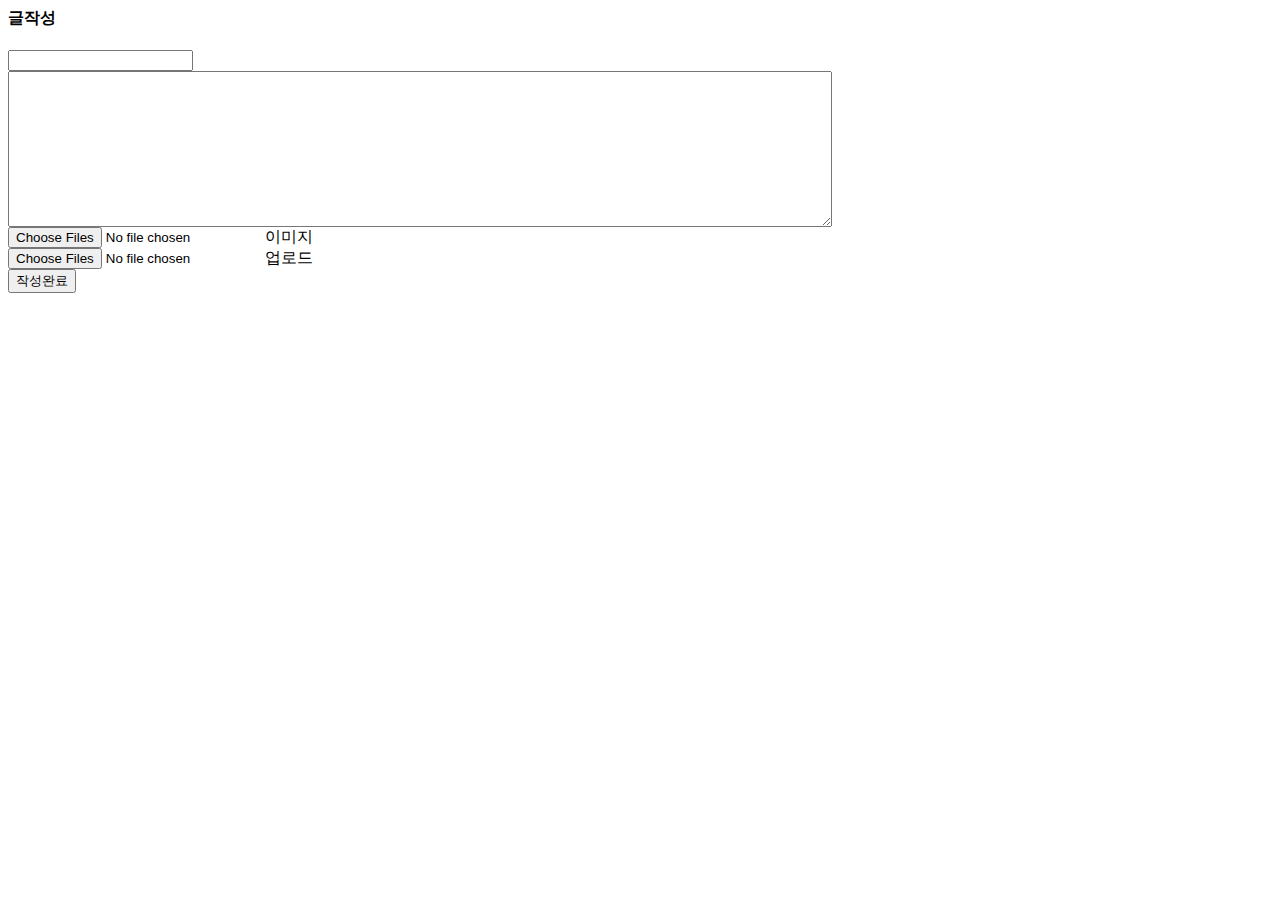
<file: src/main/resources/templates/board_write.html>
<!-- templates/layout.html -->
<html layout:decorate="~{layout}">
  <!-- templates/board_wirte.html -->
  <div layout:fragment="content" class="container my-3">
    <div class="my-3 border-bottom">
      <div>
        <h4>글작성</h4>
      </div>
    </div>
    <div class="validation-form" novalidate>
      <form
        th:action="@{|/board/${type}/write|}"
        th:object="${boardDTO}"
        method="post"
        enctype="multipart/form-data"
      >
        <!-- templates/form_errors.html -->
        <div th:replace="~{form_errors :: formErrorsFragment}"></div>
        <div class="mb-3">
          <input type="text" th:field="*{boardTitle}" class="form-control" />
        </div>
        <div class="mb-3">
          <textarea
            class="form-control"
            th:field="*{boardContents}"
            id="content"
            cols="100"
            rows="10"
          ></textarea>
        </div>
        <div class="input-group mb-3">
          <input
            type="file"
            name="boardImage"
            th:field="*{boardImage}"
            class="form-control"
            id="inputGroupFile02"
            accept=".jpg, .png, .gif, .jpeg, .webp"
            multiple
          />
          <label class="input-group-text" for="inputGroupFile02">이미지</label>
        </div>
        <div class="input-group mb-3">
          <input
            type="file"
            name="boardFile"
            th:field="*{boardFile}"
            class="form-control"
            id="inputGroupFile02"
            multiple
          />
          <label class="input-group-text" for="inputGroupFile02">업로드</label>
        </div>
        <input class="btn btn-success" type="submit" value="작성완료" />
      </form>
    </div>
  </div>
</html>
</file>
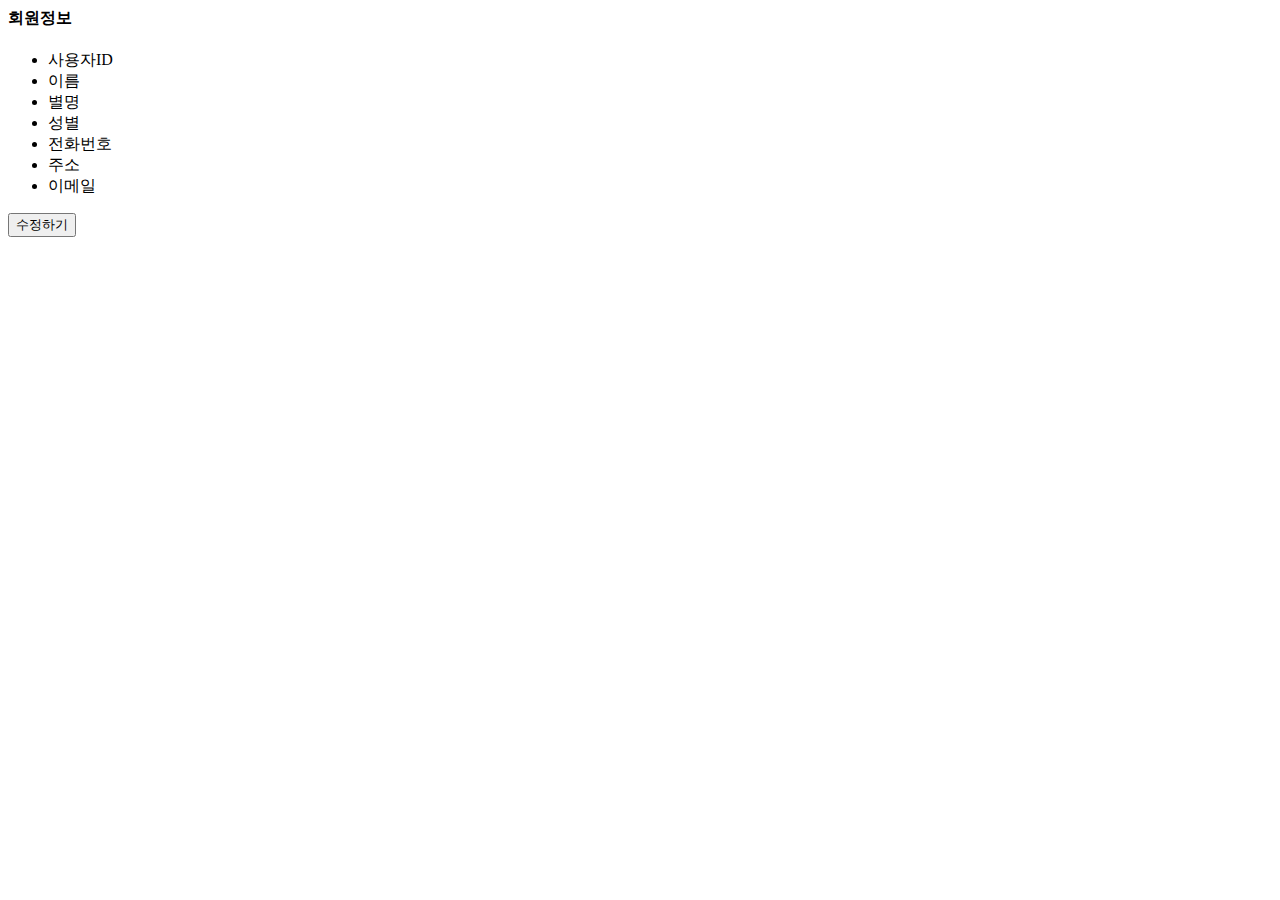
<file: src/main/resources/templates/detail.html>
<!-- templates/layout.html -->
<html layout:decorate="~{layout}">
  <!-- templates/detail.html -->
  <body>
    <div layout:fragment="content" class="container my-3">
      <div class="my-3 border-bottom">
        <div>
          <h4>회원정보</h4>
        </div>
      </div>
      <ul class="list-group list-group-flush">
        <li class="list-group-item">
          <dl class="row">
            <dt class="col-sm-3">사용자ID</dt>
            <dd class="col-sm-9" th:text="${member.username}"></dd>
          </dl>
        </li>
        <li class="list-group-item">
          <dl class="row">
            <dt class="col-sm-3">이름</dt>
            <dd class="col-sm-9" th:text="${member.name}"></dd>
          </dl>
        </li>
        <li class="list-group-item">
          <dl class="row">
            <dt class="col-sm-3">별명</dt>
            <dd class="col-sm-9" th:text="${member.nickname}"></dd>
          </dl>
        </li>
        <li class="list-group-item">
          <dl class="row">
            <dt class="col-sm-3">성별</dt>
            <dd class="col-sm-9" th:text="${member.gender}"></dd>
          </dl>
        </li>
        <li class="list-group-item">
          <dl class="row">
            <dt class="col-sm-3">전화번호</dt>
            <dd class="col-sm-9" th:text="${member.phoneNumber}"></dd>
          </dl>
        </li>
        <li class="list-group-item">
          <dl class="row">
            <dt class="col-sm-3">주소</dt>
            <dd class="col-sm-9" th:text="${member.address}"></dd>
          </dl>
        </li>
        <li class="list-group-item">
          <dl class="row">
            <dt class="col-sm-3">이메일</dt>
            <dd class="col-sm-9" th:text="${member.email}"></dd>
          </dl>
        </li>
      </ul>
      <button id="updateReq" class="btn btn-primary">수정하기</button>
      <script th:inline="javascript">
        document.getElementById('updateReq').addEventListener('click', () => {
          location.href = '/member/detail/api/' + /*[[${member.id}]]*/ 'null';
        });
      </script>
    </div>
  </body>
</html>
</file>
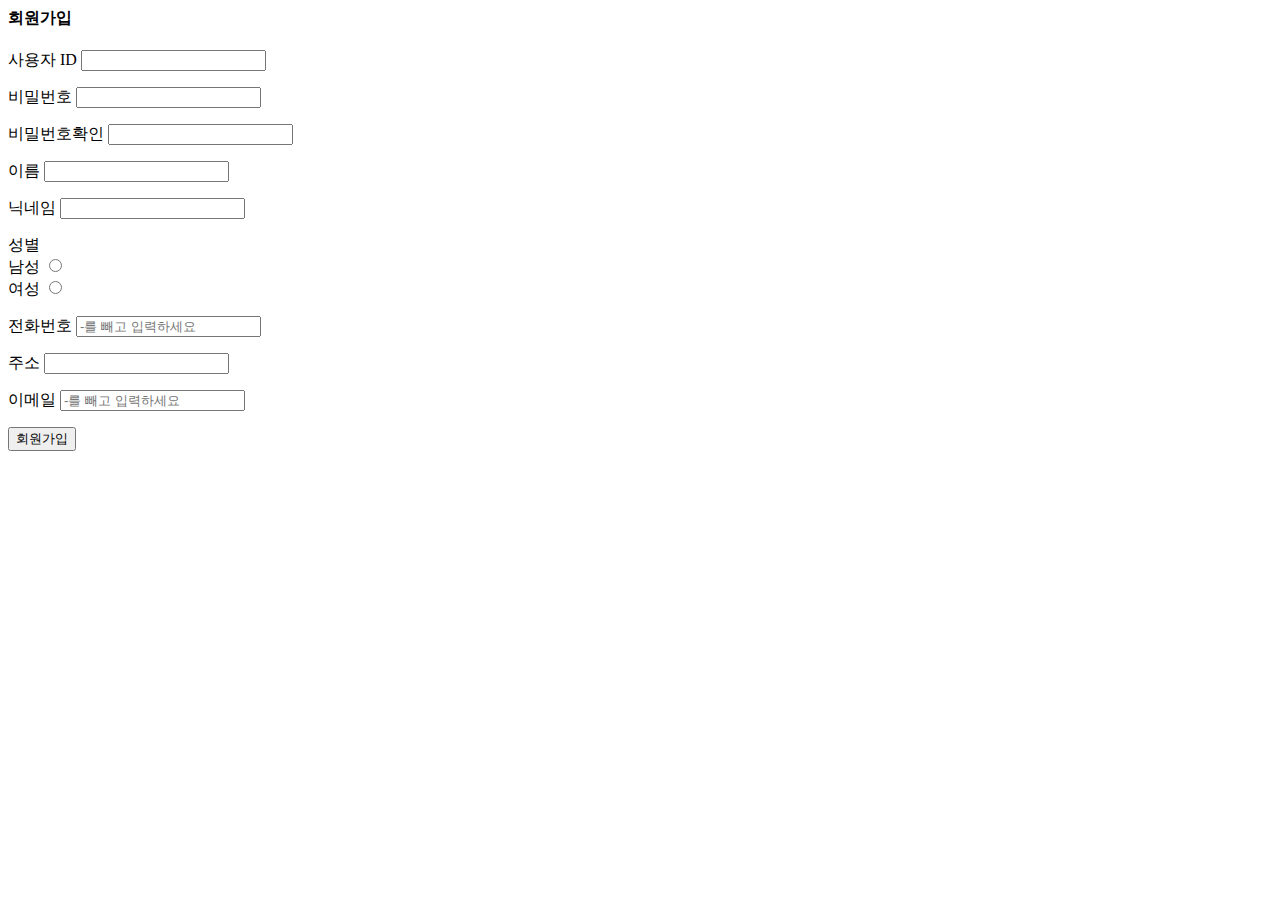
<file: src/main/resources/templates/join.html>
<!-- templates/layout.html -->
<html layout:decorate="~{layout}">
  <!-- templates/join.html -->
  <div layout:fragment="content" class="container my-3">
    <div class="my-3 border-bottom">
      <div>
        <h4>회원가입</h4>
      </div>
    </div>
    <div class="validation-form" novalidate>
      <form th:action="@{/join}" th:object="${memberJoinForm}" method="post">
        <div class="mb-3">
          <label for="username" class="form-label">사용자 ID</label>
          <input type="text" th:field="*{username}" class="form-control" />
          <p
            class="text-danger"
            th:if="${#fields.hasErrors('username')}"
            th:errors="*{username}"
          ></p>
        </div>
        <div class="mb-3">
          <label for="password" class="form-label">비밀번호</label>
          <input type="password" th:field="*{password}" class="form-control" />
          <p
            class="text-danger"
            th:if="${#fields.hasErrors('password')}"
            th:errors="*{password}"
          ></p>
        </div>
        <div class="mb-3">
          <label for="passwordCheck" class="form-label">비밀번호확인</label>
          <input
            type="password"
            th:field="*{passwordCheck}"
            class="form-control"
          />
          <p
            class="text-danger"
            th:if="${#fields.hasErrors('passwordCheck')}"
            th:errors="*{passwordCheck}"
          ></p>
        </div>
        <div class="mb-3">
          <label for="name" class="form-label">이름</label>
          <input type="text" th:field="*{name}" class="form-control" />
          <p
            class="text-danger"
            th:if="${#fields.hasErrors('name')}"
            th:errors="*{name}"
          ></p>
        </div>
        <div class="mb-3">
          <label for="nickname" class="form-label">닉네임</label>
          <input type="text" th:field="*{nickname}" class="form-control" />
          <p
            class="text-danger"
            th:if="${#fields.hasErrors('nickname')}"
            th:errors="*{nickname}"
          ></p>
        </div>
        <div class="mb-3">
          <label for="gender" class="form-label">성별</label>
          <div class="form-check">
            <label for="genderMale" class="form-check-label">남성</label>
            <input
              type="radio"
              th:field="*{gender}"
              class="form-check-input"
              id="genderMale"
              value="Male"
            />
          </div>
          <div class="form-check">
            <label for="genderFemale" class="form-check-label">여성</label>
            <input
              type="radio"
              th:field="*{gender}"
              class="form-check-input"
              id="genderFemale"
              value="Female"
            />
          </div>
          <p
            class="text-danger"
            th:if="${#fields.hasErrors('gender')}"
            th:errors="*{gender}"
          ></p>
        </div>
        <div class="mb-3">
          <label for="phoneNumber" class="form-label">전화번호</label>
          <input
            type="text"
            th:field="*{phoneNumber}"
            class="form-control"
            placeholder="-를 빼고 입력하세요"
          />
          <p
            class="text-danger"
            th:if="${#fields.hasErrors('phoneNumber')}"
            th:errors="*{phoneNumber}"
          ></p>
        </div>
        <div class="mb-3">
          <label for="address" class="form-label">주소</label>
          <input type="text" th:field="*{address}" class="form-control" />
          <p
            class="text-danger"
            th:if="${#fields.hasErrors('address')}"
            th:errors="*{address}"
          ></p>
        </div>
        <div class="mb-3">
          <label for="email" class="form-label">이메일</label>
          <input
            type="text"
            th:field="*{email}"
            class="form-control"
            placeholder="-를 빼고 입력하세요"
          />
          <p
            class="text-danger"
            th:if="${#fields.hasErrors('email')}"
            th:errors="*{email}"
          ></p>
        </div>
        <button type="submit" class="btn btn-primary">회원가입</button>
      </form>
    </div>
  </div>
</html>
</file>
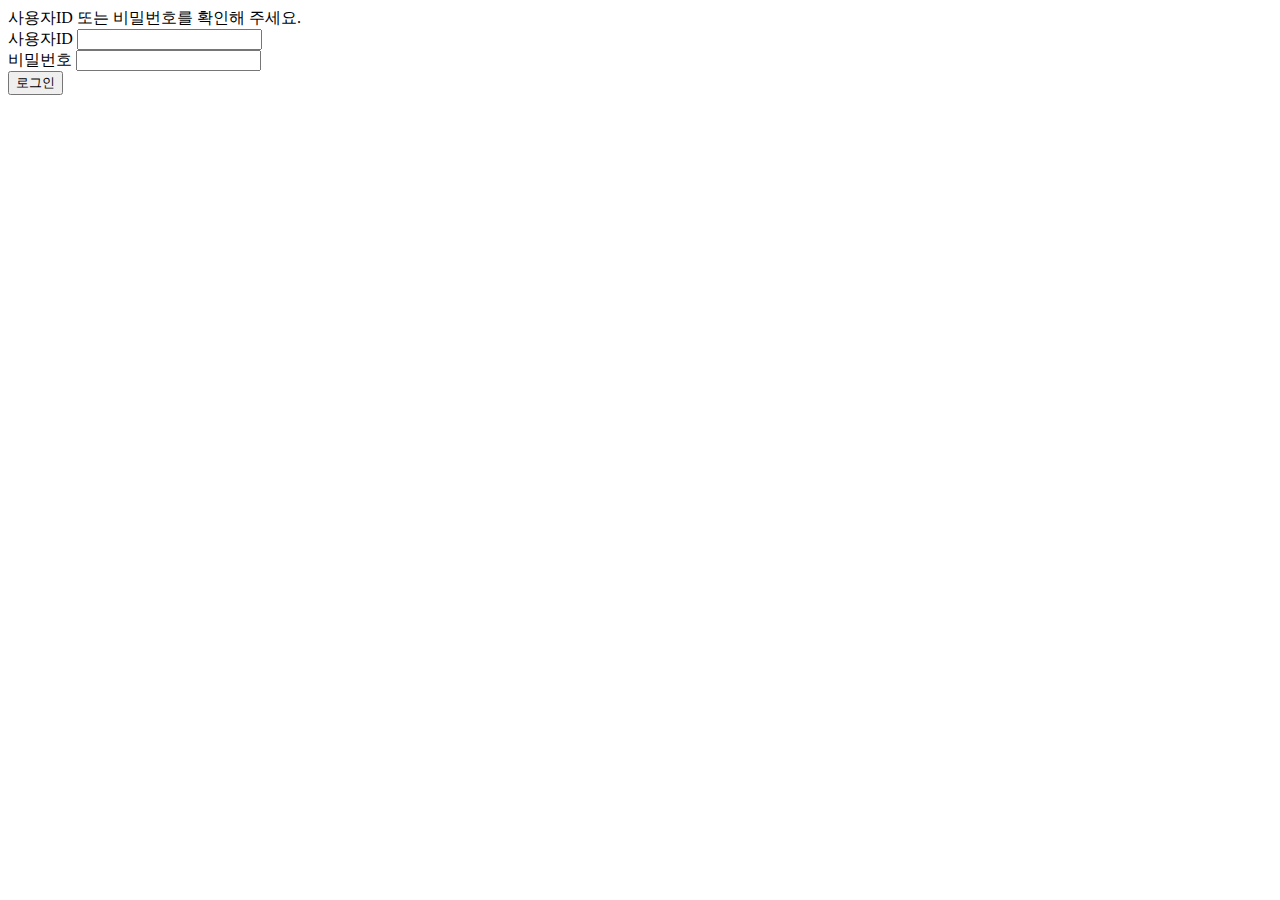
<file: src/main/resources/templates/login.html>
<!-- templates/layout.html -->
<html layout:decorate="~{layout}">
  <!-- templates/login.html -->
  <body>
    <div layout:fragment="content" class="container my-3">
      <form th:action="@{/login}" method="post">
        <div th:if="${param.error}">
          <div class="alert alert-danger">
            사용자ID 또는 비밀번호를 확인해 주세요.
          </div>
        </div>
        <div class="mb-3">
          <label for="username" class="form-label">사용자ID</label>
          <input
            type="text"
            name="username"
            id="username"
            class="form-control"
          />
        </div>
        <div class="mb-3">
          <label for="password" class="form-label">비밀번호</label>
          <input
            type="password"
            name="password"
            id="password"
            class="form-control"
          />
        </div>
        <button type="submit" class="btn btn-primary">로그인</button>
      </form>
    </div>
  </body>
</html>
</file>
<file: src/main/resources/static/js/ckeditor/samples/css/samples.css>
/**
 * @license Copyright (c) 2003-2023, CKSource Holding sp. z o.o. All rights reserved.
 * For licensing, see LICENSE.md or https://ckeditor.com/legal/ckeditor-oss-license
 */
@media (max-width: 900px) {
  .global-is-mobile-hidden {
    display: none !important;
  }
}
article,
aside,
details,
figcaption,
figure,
footer,
header,
hgroup,
main,
menu,
nav,
section {
  display: block;
}
body,
html {
  margin: 0;
  padding: 0;
  font: 16px / 1.8 Arial, 'Helvetica Neue', Helvetica, sans-serif;
  font-weight: 300;
  color: #575757;
}
.grid-width-10 {
  width: 10%;
}
.grid-width-20 {
  width: 20%;
}
.grid-width-30 {
  width: 30%;
}
.grid-width-40 {
  width: 40%;
}
.grid-width-50 {
  width: 50%;
}
.grid-width-60 {
  width: 60%;
}
.grid-width-70 {
  width: 70%;
}
.grid-width-80 {
  width: 80%;
}
.grid-width-90 {
  width: 90%;
}
.grid-width-100 {
  width: 100%;
}
@media (max-width: 900px) {
  .grid-width-10,
  .grid-width-20,
  .grid-width-30,
  .grid-width-40,
  .grid-width-50,
  .grid-width-60,
  .grid-width-70,
  .grid-width-80,
  .grid-width-90,
  .grid-width-100 {
    width: 100%;
  }
}
*[class*="grid-width"] {
  -webkit-box-sizing: border-box;
  -moz-box-sizing: border-box;
  box-sizing: border-box;
  padding-left: 4%;
  padding-right: 4%;
  float: left;
}
*[class*="grid-width"]:after,
.grid-container:after,
*[class*="grid-width"]:before,
.grid-container:before {
  content: '';
  display: block;
  overflow: hidden;
  visibility: hidden;
  font-size: 0;
  line-height: 0;
  width: 0;
  height: 0;
}
*[class*="grid-width"]:after,
.grid-container:after {
  clear: both;
}
.grid-container {
  -webkit-box-sizing: border-box;
  -moz-box-sizing: border-box;
  box-sizing: border-box;
  margin-left: auto;
  margin-right: auto;
}
.grid-container-nested *[class*="grid-width"]:first-child {
  padding-left: 0;
}
.grid-container-nested *[class*="grid-width"]:last-child {
  padding-right: 0;
}
@media (max-width: 900px) {
  .grid-container-nested *[class*="grid-width"]:first-child {
    padding-left: 4%;
  }
  .grid-container-nested *[class*="grid-width"]:last-child {
    padding-right: 4%;
  }
}
.header-a {
  min-height: 140px;
  overflow: hidden;
}
.header-a .header-a-logo {
  margin: 40px 0 0;
}
@media (max-width: 900px) {
  .header-a .header-a-logo {
    text-align: center;
  }
}
.header-a .header-a-logo img {
  border: transparent;
}
.navigation-a {
  height: 30px;
  background: #3D3D3D;
  position: absolute;
  left: 0;
  right: 0;
  top: 0;
  padding: 0;
  overflow: hidden;
}
@media (max-width: 900px) {
  .navigation-a {
    text-align: center;
  }
}
.navigation-a ul {
  list-style: none;
  margin: 0;
  overflow: hidden;
}
.navigation-a ul li,
.navigation-a ul li a {
  display: inline-block;
}
@media (max-width: 900px) {
  .navigation-a ul {
    width: auto;
    text-overflow: ellipsis;
    white-space: nowrap;
    display: inline-block;
    float: none;
  }
  .navigation-a ul:before,
  .navigation-a ul:after {
    display: none;
  }
}
.navigation-a ul.navigation-a-left {
  text-align: left;
}
@media (max-width: 900px) {
  .navigation-a ul.navigation-a-left {
    padding-right: 0;
  }
}
.navigation-a ul.navigation-a-right {
  text-align: right;
}
@media (max-width: 900px) {
  .navigation-a ul.navigation-a-right {
    padding-left: 23px;
  }
}
.navigation-a ul li + li {
  margin-left: 23px;
}
.navigation-a ul li a {
  font-size: 10px;
  font-size: 0.625rem;
  line-height: 18px;
  line-height: 1.13rem;
  line-height: 30px;
  float: left;
  color: #ddd;
  font-weight: bold;
  text-decoration: none;
  text-transform: uppercase;
}
.navigation-a ul li a:hover {
  cursor: pointer;
  color: #fff;
}
.icon-navigation-a-github:before,
.icon-navigation-a-github:after {
  background-image: url("[data-uri]");
}
.navigation-b {
  text-align: right;
  margin: 52px 0 0;
  overflow: visible;
}
@media (max-width: 900px) {
  .navigation-b {
    text-align: center;
    margin-top: 20px;
    padding: 0;
  }
}
.navigation-b ul {
  padding: 0;
  list-style: none;
  margin: 0;
  overflow: visible;
}
.navigation-b ul li,
.navigation-b ul li a {
  display: inline-block;
}
@media (max-width: 900px) {
  .navigation-b ul {
    display: table;
    width: 100%;
    padding-bottom: 1.5em;
  }
}
@media (max-width: 900px) {
  .navigation-b ul li {
    display: table-row;
  }
}
.navigation-b ul li + li {
  margin-left: 20px;
}
@media (max-width: 900px) {
  .navigation-b ul li + li {
    margin-left: 0;
  }
}
.navigation-b ul li a {
  -webkit-box-sizing: border-box;
  -moz-box-sizing: border-box;
  box-sizing: border-box;
  text-transform: uppercase;
  text-decoration: none;
  outline: none;
}
@media (max-width: 900px) {
  .navigation-b ul li a {
    width: 100%;
    -webkit-border-radius: 0;
    -webkit-background-clip: padding-box;
    -moz-border-radius: 0;
    -moz-background-clip: padding;
    border-radius: 0;
    background-clip: padding-box;
  }
}
.footer-a {
  font-size: 13px;
  font-size: 0.8125rem;
  line-height: 23.4px;
  line-height: 1.46rem;
  padding-top: 2.25em;
  padding-bottom: 2.25em;
  overflow: hidden;
  color: #8a8a8a;
}
.footer-a a {
  color: #0287D0;
  text-decoration: none;
  border-bottom: 1px dotted #0287D0;
}
.footer-a a:hover {
  color: #0277b7;
}
.footer-a p {
  margin: 0;
  display: inline-block;
  text-align: center;
}
.content {
  font-size: 14px;
  font-size: 0.875rem;
  line-height: 25.2px;
  line-height: 1.57rem;
  overflow: hidden;
  padding-top: 1.5em;
  padding-bottom: 1.5em;
}
.content p {
  margin: 0.75em 0;
}
.content ul,
.content ol,
.content pre,
.content blockquote,
.content textarea:not([class^="cke"]),
.content .cke {
  margin: 1.875em 0;
}
.content code,
.content kbd {
  -webkit-border-radius: 3px;
  -webkit-background-clip: padding-box;
  -moz-border-radius: 3px;
  -moz-background-clip: padding;
  border-radius: 3px;
  background-clip: padding-box;
  padding: 3px 4px;
}
.content pre,
.content code,
.content kbd,
.content blockquote {
  background: #f5f5f5;
}
.content blockquote,
.content pre {
  background: none;
  border-left: 4px solid #0287D0;
  padding: 1.5em 2.25em;
}
.content p a,
.content ul a,
.content ol a,
.content blockquote a,
.content h1 a,
.content h2 a,
.content h3 a,
.content h4 a,
.content h5 a {
  color: #0287D0;
  text-decoration: none;
  border-bottom: 1px dotted #0287D0;
}
.content p a:hover,
.content ul a:hover,
.content ol a:hover,
.content blockquote a:hover,
.content h1 a:hover,
.content h2 a:hover,
.content h3 a:hover,
.content h4 a:hover,
.content h5 a:hover {
  color: #0277b7;
}
.content h1,
.content h2,
.content h3,
.content h4,
.content h5 {
  color: #000;
  font-weight: 100;
}
.content h1 code,
.content h2 code,
.content h3 code,
.content h4 code,
.content h5 code,
.content h1 kbd,
.content h2 kbd,
.content h3 kbd,
.content h4 kbd,
.content h5 kbd {
  font-size: inherit;
}
.content h1 a.content-heading-anchor,
.content h2 a.content-heading-anchor,
.content h3 a.content-heading-anchor,
.content h4 a.content-heading-anchor,
.content h5 a.content-heading-anchor {
  font-weight: 100;
  vertical-align: middle;
  opacity: 0;
  border: 0;
}
.content h1:hover a.content-heading-anchor,
.content h2:hover a.content-heading-anchor,
.content h3:hover a.content-heading-anchor,
.content h4:hover a.content-heading-anchor,
.content h5:hover a.content-heading-anchor {
  opacity: 1;
}
.content h1:target a,
.content h2:target a,
.content h3:target a,
.content h4:target a,
.content h5:target a {
  -webkit-animation: targetLinkOpacity 0.5s linear alternate;
  -moz-animation: targetLinkOpacity 0.5s linear alternate;
  -o-animation: targetLinkOpacity 0.5s linear alternate;
  animation: targetLinkOpacity 0.5s linear alternate;
  opacity: 1;
}
.content input,
.content select,
.content textarea:not([class^="cke"]) {
  -webkit-border-radius: 3px;
  -webkit-background-clip: padding-box;
  -moz-border-radius: 3px;
  -moz-background-clip: padding;
  border-radius: 3px;
  background-clip: padding-box;
  -webkit-box-shadow: inset 0 1px 1px rgba(0, 0, 0, 0.08);
  -moz-box-shadow: inset 0 1px 1px rgba(0, 0, 0, 0.08);
  box-shadow: inset 0 1px 1px rgba(0, 0, 0, 0.08);
  font: inherit;
  color: inherit;
  border: 1px solid #D9D9D9;
  padding: .2em .5em;
}
.content input:focus,
.content select:focus,
.content textarea:not([class^="cke"]):focus {
  border-color: #66afe9;
  outline: 0;
  -webkit-box-shadow: inset 0 1px 1px rgba(0, 0, 0, 0.08), 0 0 8px #93c6ef;
  -moz-box-shadow: inset 0 1px 1px rgba(0, 0, 0, 0.08), 0 0 8px #93c6ef;
  box-shadow: inset 0 1px 1px rgba(0, 0, 0, 0.08), 0 0 8px #93c6ef;
}
.content abbr {
  border-bottom: 1px dotted #666;
  cursor: pointer;
}
.content blockquote {
  font-style: italic;
  font-family: Georgia, Times, "Times New Roman", serif;
  font-size: 16px;
  font-size: 1rem;
  line-height: 28.8px;
  line-height: 1.8rem;
}
.content em {
  font-style: italic;
}
.content h1 {
  font-size: 36px;
  font-size: 2.25rem;
  line-height: 64.8px;
  line-height: 4.05rem;
  margin: 1.125em 0 0;
}
.content h2 {
  font-size: 27.2px;
  font-size: 1.7rem;
  line-height: 48.96px;
  line-height: 3.06rem;
  margin: 0.9em 0 0;
}
.content h3 {
  font-size: 24px;
  font-size: 1.5rem;
  line-height: 43.2px;
  line-height: 2.7rem;
  font-weight: 500;
  margin: 0.75em 0 0;
}
.content h4 {
  font-size: 19.2px;
  font-size: 1.2rem;
  line-height: 34.56px;
  line-height: 2.16rem;
  font-weight: 500;
  margin: 0.75em 0 0;
}
.content h5 {
  font-size: 17.6px;
  font-size: 1.1rem;
  line-height: 31.68px;
  line-height: 1.98rem;
  font-weight: 500;
  margin: 0.75em 0 0;
}
.content hr {
  border: 0;
  border-top: 4px solid #D9D9D9;
  margin: 1.5em 0;
}
.content input[type="text"] {
  height: 1.8em;
  line-height: 1.8em;
}
.content input[type="button"] {
  -webkit-appearance: button;
  -moz-appearance: button;
  appearance: button;
}
.content kbd {
  font-size: 12px;
  font-size: 0.75rem;
  line-height: 21.6px;
  line-height: 1.35rem;
  font-family: Arial, 'Helvetica Neue', Helvetica, sans-serif;
  padding: 2px 6px;
  -webkit-box-shadow: 0 0 4px #fff inset, 0 2px 0 #D9D9D9;
  -moz-box-shadow: 0 0 4px #fff inset, 0 2px 0 #D9D9D9;
  box-shadow: 0 0 4px #fff inset, 0 2px 0 #D9D9D9;
}
.content p img {
  vertical-align: middle;
}
.content p pre {
  padding: 1.5em;
}
.content pre {
  padding: 0;
  border: 0;
  tab-size: 4;
  -o-tab-size: 4;
  -moz-tab-size: 4;
}
.content pre,
.content code {
  font-size: 11.89px;
  font-size: 0.743rem;
  line-height: 21.4px;
  line-height: 1.34rem;
  font-family: Consolas, Menlo, Monaco, Lucida Console, Liberation Mono, DejaVu Sans Mono, Bitstream Vera Sans Mono, Courier New, monospace, serif;
}
.content pre a,
.content code a {
  border: 0;
}
.content pre code {
  padding: 0.75em;
  display: block;
}
.content strong {
  color: #000;
}
.content ul ul,
.content ol ul,
.content ul ol,
.content ol ol {
  margin: 0.75em 0;
}
.content ul li,
.content ol li {
  font-size: 14px;
  font-size: 0.875rem;
  line-height: 30.24px;
  line-height: 1.89rem;
}
.content textarea:not([class^="cke"]) {
  width: 100%;
}
.content div.todo {
  border: 2px dotted #444;
  padding: 10px;
  margin: 60px 0 10px 0;
  /* Remove me some day */
}
.content div.todo:before {
  content: "TODO";
  font-weight: bold;
}
body a.button-a,
body button.button-a,
body input.button-a {
  -webkit-border-radius: 3px;
  -webkit-background-clip: padding-box;
  -moz-border-radius: 3px;
  -moz-background-clip: padding;
  border-radius: 3px;
  background-clip: padding-box;
  font-size: 14px;
  font-size: 0.875rem;
  line-height: 25.2px;
  line-height: 1.57rem;
  height: 36px;
  line-height: 36px;
  padding: 0 1.1em;
  font-weight: 700;
  color: #3e3e3e;
  white-space: nowrap;
  text-decoration: none;
  display: inline-block;
  cursor: pointer;
  border: 0;
  vertical-align: middle;
  margin: 1px 0;
  background: transparent;
}
body a.button-a.icon-pos-left,
body button.button-a.icon-pos-left,
body input.button-a.icon-pos-left {
  padding-left: .8em;
}
body a.button-a.icon-pos-right,
body button.button-a.icon-pos-right,
body input.button-a.icon-pos-right {
  padding-right: .8em;
}
body a.button-a.button-a-no-text,
body button.button-a.button-a-no-text,
body input.button-a.button-a-no-text {
  -webkit-border-radius: 100px;
  -webkit-background-clip: padding-box;
  -moz-border-radius: 100px;
  -moz-background-clip: padding;
  border-radius: 100px;
  background-clip: padding-box;
  width: 36px;
  padding: 0;
  text-indent: -999px;
  overflow: hidden;
  position: relative;
  text-align: center;
}
body a.button-a.button-a-no-text:before,
body button.button-a.button-a-no-text:before,
body input.button-a.button-a-no-text:before {
  position: absolute;
  left: 50%;
  top: 50%;
  margin: -9px 0 0 -9px;
}
@media (max-width: 900px) {
  body a.button-a.button-a-mobile-collapsed,
  body button.button-a.button-a-mobile-collapsed,
  body input.button-a.button-a-mobile-collapsed {
    -webkit-border-radius: 100px;
    -webkit-background-clip: padding-box;
    -moz-border-radius: 100px;
    -moz-background-clip: padding;
    border-radius: 100px;
    background-clip: padding-box;
    width: 36px;
    padding: 0;
    text-indent: -999px;
    overflow: hidden;
    position: relative;
    text-align: center;
  }
  body a.button-a.button-a-mobile-collapsed:before,
  body button.button-a.button-a-mobile-collapsed:before,
  body input.button-a.button-a-mobile-collapsed:before {
    position: absolute;
    left: 50%;
    top: 50%;
    margin: -9px 0 0 -9px;
  }
  body a.button-a.button-a-mobile-collapsed:before,
  body button.button-a.button-a-mobile-collapsed:before,
  body input.button-a.button-a-mobile-collapsed:before {
    position: absolute;
    left: 50%;
    top: 50%;
    margin: -9px 0 0 -9px;
  }
}
body a.button-a:active,
body button.button-a:active,
body input.button-a:active,
body a.button-a:hover,
body button.button-a:hover,
body input.button-a:hover {
  color: #fff;
  background: #0277b7;
}
body a.button-a:focus,
body button.button-a:focus,
body input.button-a:focus {
  border-color: #66afe9;
  outline: 0;
  -webkit-box-shadow: inset 0 1px 1px rgba(0, 0, 0, 0.075), 0 0 8px #93c6ef;
  -moz-box-shadow: inset 0 1px 1px rgba(0, 0, 0, 0.075), 0 0 8px #93c6ef;
  box-shadow: inset 0 1px 1px rgba(0, 0, 0, 0.075), 0 0 8px #93c6ef;
}
body a.button-a-soft,
body button.button-a-soft,
body input.button-a-soft {
  background: #e7e7e7;
}
body a.button-a-soft:active,
body button.button-a-soft:active,
body input.button-a-soft:active,
body a.button-a-soft:hover,
body button.button-a-soft:hover,
body input.button-a-soft:hover {
  color: #3e3e3e;
  background: #cecece;
}
body a.button-a-background,
body button.button-a-background,
body input.button-a-background,
body a.navigation-b ul li a:hover,
body button.navigation-b ul li a:hover,
body input.navigation-b ul li a:hover {
  color: #fff;
  background: #0287D0;
}
body a.button-a-background:active,
body button.button-a-background:active,
body input.button-a-background:active,
body a.button-a-background:hover,
body button.button-a-background:hover,
body input.button-a-background:hover,
body a.navigation-b ul li a:hover:active,
body button.navigation-b ul li a:hover:active,
body input.navigation-b ul li a:hover:active,
body a.navigation-b ul li a:hover:hover,
body button.navigation-b ul li a:hover:hover,
body input.navigation-b ul li a:hover:hover {
  color: #fff;
  background: #0277b7;
}
.balloon-a {
  font-size: 12px;
  font-size: 0.75rem;
  line-height: 21.6px;
  line-height: 1.35rem;
  -webkit-border-radius: 3px;
  -webkit-background-clip: padding-box;
  -moz-border-radius: 3px;
  -moz-background-clip: padding;
  border-radius: 3px;
  background-clip: padding-box;
  border-bottom: 3px solid #d4d4d4;
  background: #ebebeb;
  display: inline-block;
  white-space: nowrap;
  padding: .4em 1.2em .2em;
  font-weight: 700;
  position: relative;
  z-index: 1000;
  text-transform: none;
  color: #575757;
}
.balloon-a:hover {
  color: #575757;
}
.balloon-a:before {
  content: '';
  width: 0;
  height: 0;
  border-style: solid;
  position: absolute;
}
.balloon-a-ne:before,
.balloon-a-nw:before {
  top: -13px;
  border-width: 0 9px 15.6px 9px;
  border-color: transparent transparent #ebebeb transparent;
}
.balloon-a-se:before,
.balloon-a-sw:before {
  bottom: -13px;
  border-width: 15.6px 9px 0 9px;
  border-color: #ebebeb transparent transparent transparent;
}
.balloon-a-nw:before,
.balloon-a-sw:before {
  left: 20px;
}
.balloon-a-ne:before,
.balloon-a-se:before {
  right: 20px;
}
.icon-pos-left:before,
.icon-pos-right:after {
  content: '';
  display: inline-block;
  width: 18px;
  height: 18px;
  vertical-align: middle;
  background-repeat: no-repeat;
}
.icon-pos-left:before {
  margin-right: 10px;
}
.icon-pos-right:after {
  margin-left: 10px;
}
.icon-download:before,
.icon-download:after {
  background-image: url("[data-uri]");
}
.icon-question-mark:before,
.icon-question-mark:after {
  background-image: url("[data-uri]");
}
.icon-close:before,
.icon-close:after {
  background-image: url("[data-uri]");
}
.ie8 .switch > * {
  vertical-align: middle;
}
.ie8 .switch input[type="radio"] {
  margin: 0 0.25em;
  display: inline-block;
}
.ie8 .switch label {
  margin-left: 0 !important;
  margin-right: 0 !important;
}
.ie8 .switch label[data-for="1"] {
  float: left;
}
.ie8 .switch label[data-for="2"] {
  float: right;
}
.ie8 .switch .switch-inner {
  display: none;
}
.switch {
  font-size: 14px;
  font-size: 0.875rem;
  line-height: 25.2px;
  line-height: 1.57rem;
  font-weight: bold;
  background-color: #0287D0;
  overflow: hidden;
  display: inline-block;
  padding: 0.75em 0.25em;
  color: #fff;
  -webkit-border-radius: 3px;
  -webkit-background-clip: padding-box;
  -moz-border-radius: 3px;
  -moz-background-clip: padding;
  border-radius: 3px;
  background-clip: padding-box;
  position: relative;
}
.switch input[type="radio"] {
  display: none;
}
.switch label {
  position: relative;
  z-index: 2;
  float: left;
  cursor: pointer;
  padding: 0 0.75em;
}
.switch label:hover {
  text-decoration: underline;
}
.switch .switch-inner {
  float: left;
  background-color: #FFF;
  height: 1.5em;
  width: 4.125em;
  padding: 2px;
  margin: 0 0.25em;
  -webkit-border-radius: 5.5px;
  -webkit-background-clip: padding-box;
  -moz-border-radius: 5.5px;
  -moz-background-clip: padding;
  border-radius: 5.5px;
  background-clip: padding-box;
}
.switch .switch-inner .handler {
  overflow: hidden;
  position: relative;
  display: block;
  height: 1.5em;
  width: 1.5em;
  background: #027dc1;
  -webkit-border-radius: 4.5px;
  -webkit-background-clip: padding-box;
  -moz-border-radius: 4.5px;
  -moz-background-clip: padding;
  border-radius: 4.5px;
  background-clip: padding-box;
}
.switch .switch-inner .handler:before {
  content: '';
  display: block;
  position: absolute;
  top: 0;
  right: 0;
  bottom: 3px;
  left: 0;
  background-color: #0291df;
  -webkit-border-bottom-left-radius: 4.5px;
  -moz-border-radius-bottomleft: 4.5px;
  border-bottom-left-radius: 4.5px;
  -webkit-border-bottom-right-radius: 4.5px;
  -webkit-background-clip: padding-box;
  -moz-border-radius-bottomright: 4.5px;
  -moz-background-clip: padding;
  border-bottom-right-radius: 4.5px;
  background-clip: padding-box;
}
.switch:hover .switch-inner .handler:before {
  background: #029ef3;
}
.switch input[data-num="2"]:checked ~ .switch-inner > .handler {
  margin-left: auto;
}
.switch input[data-num="2"]:checked ~ label[data-for="1"] {
  padding-right: 5.125em;
  margin-right: -4.375em;
}
.switch input[data-num="1"]:checked ~ label[data-for="2"] {
  padding-left: 5.125em;
  margin-left: -4.375em;
}
.toggler {
  -webkit-user-select: none;
  -moz-user-select: none;
  -ms-user-select: none;
  user-select: none;
}
.toggler label {
  cursor: pointer;
}
.toggler [data-collapse] {
  display: inherit;
}
.toggler [data-expand] {
  display: none;
}
.toggler.collapsed [data-collapse] {
  display: none;
}
.toggler.collapsed [data-expand] {
  display: inherit;
}
.toggler-container {
  overflow: hidden;
}
.toggler-container.collapsed {
  height: 0;
}
.icon-toggler-expanded:before,
.icon-toggler-collapsed:before,
.icon-toggler-expanded:after,
.icon-toggler-collapsed:after {
  background-image: url("[data-uri]");
}
.icon-toggler-expanded.icon-light:before,
.icon-toggler-collapsed.icon-light:before,
.icon-toggler-expanded.icon-light:after,
.icon-toggler-collapsed.icon-light:after {
  background-image: url("[data-uri]");
}
.icon-toggler-expanded:before,
.icon-toggler-expanded:after {
  background-position: top left;
}
.icon-toggler-collapsed:before,
.icon-toggler-collapsed:after {
  background-position: bottom left;
}
.modal {
  padding: 20px;
  border-radius: 3px;
  background-color: white;
  max-width: 700px;
  -webkit-box-sizing: border-box;
  -moz-box-sizing: border-box;
  box-sizing: border-box;
  width: 80% !important;
  top: 50% !important;
  -webkit-transform: translate(-50%, -50%) !important;
  -moz-transform: translate(-50%, -50%) !important;
  -ms-transform: translate(-50%, -50%) !important;
  -o-transform: translate(-50%, -50%) !important;
  transform: translate(-50%, -50%) !important;
}
.modal-close {
  -webkit-border-radius: 100px;
  -webkit-background-clip: padding-box;
  -moz-border-radius: 100px;
  -moz-background-clip: padding;
  border-radius: 100px;
  background-clip: padding-box;
  cursor: pointer;
  height: 18px;
  width: 18px;
  position: absolute;
  top: 10px;
  right: 10px;
  font-size: 17px;
  text-align: center;
  line-height: 19px;
  background: #cccccc;
}
main .grid-container,
header .grid-container,
.navigation-a > div,
footer > div {
  max-width: 968px;
}
.header-a {
  margin-top: 30px;
}
.footer-a {
  border-top: 1px solid #D9D9D9;
}
.adjoined-top {
  background-color: #0287D0;
  color: #fff;
}
.adjoined-top .content h1,
.adjoined-top .content h2,
.adjoined-top .content h3,
.adjoined-top .content h4,
.adjoined-top .content h5 {
  color: #fff;
}
.adjoined-top .content p {
  font-size: 18px;
  font-size: 1.125rem;
  line-height: 32.4px;
  line-height: 2.02rem;
  font-weight: 100;
}
.adjoined-top .content p a {
  text-decoration: none;
  border-bottom: 1px dotted #fff;
  color: inherit;
}
.adjoined-top .content p a:hover {
  color: #e6e6e6;
}
.adjoined-top .content button {
  color: #fff;
}
.adjoined-top .content strong {
  color: #fff;
}
.adjoined-top .content code {
  font-size: inherit;
  color: #0287D0;
}
.adjoined-bottom {
  position: relative;
}
.adjoined-bottom:before {
  z-index: -1;
  content: '';
  background: #0287D0;
  position: absolute;
  top: 0;
  left: 0;
  right: 0;
  height: 50%;
}
main .grid-container,
header .grid-container,
.navigation-a > div,
footer > div {
  max-width: 1052px;
}
main .grid-container.freed-width {
  max-width: none;
}
.switch {
  background: #027dc1;
  float: right;
  overflow: visible;
}
.switch .balloon-a {
  position: absolute;
  top: -40px;
  right: 50%;
  margin-right: -15px;
  background: #FFEFC1;
  border-bottom-color: #DCDCA4;
}
.switch .balloon-a:before {
  border-color: #FFEFC1 transparent transparent transparent;
}
#toolbar .editors-container {
  overflow: hidden;
  height: 0;
  transition: height 200ms;
}
#toolbar .editors-container.active {
  height: auto;
}
#main #editor {
  background: #FFF;
  padding: 2% 4%;
  border: dashed 5px #0287D0;
}
#main .adjoined-top:before {
  height: 335px;
}
#toolbar .adjoined-top:before {
  height: 219px;
}
#toolbar .adjoined-top .grid-container-nested {
  height: 147px;
}
.content .grid-switch-magic {
  margin: 3.5em 0 0;
}
#info-box {
  padding-bottom: 0;
}
#info-box > div {
  width: 100%;
  text-align: right;
}
#info-box > div .toggler {
  padding-right: 0;
}
#info-box > div .toggler:hover {
  background: transparent;
  color: #000;
}
#info-box > div .toggler:hover > label {
  text-decoration: underline;
}
#info-box > div h2 {
  float: left;
  margin-top: 0;
}
#info-box > div#instructions-container {
  text-align: left;
}
#toolbarModifierWrapper {
  overflow: hidden;
  height: 0;
  opacity: 0;
  transition: height 200ms;
}
#toolbarModifierWrapper.active {
  height: auto;
  opacity: 1;
}
header {
  overflow: visible;
}
header div.grid-container {
  overflow: visible;
}
header .navigation-b {
  overflow: visible;
}
header .navigation-b ul {
  overflow: visible;
}
header .navigation-b a {
  position: relative;
}
header .balloon-a {
  position: absolute;
  top: 48px;
  left: 50%;
  margin-left: -35px;
}
@media (max-width: 1140px) {
  header .balloon-a {
    left: auto;
    margin-left: auto;
    right: 50%;
    margin-right: -35px;
  }
  header .balloon-a:before {
    left: auto;
    right: 22px;
  }
}
@media (max-width: 900px) {
  header .balloon-a {
    display: none;
  }
}
header .header-a-logo img {
  width: 160px;
  height: 60px;
}

#toolbar .cke_toolbar {
  pointer-events: none;
  -webkit-user-select: none;
  -moz-user-select: none;
  -ms-user-select: none;
  user-select: none;
  cursor: default;
}
.some-toolbar-active .cke_toolbar {
  zoom: 1;
  filter: alpha(opacity=50);
  -webkit-opacity: 0.5;
  -moz-opacity: 0.5;
  opacity: 0.5;
}
.cke_toolbar.active {
  position: relative;
  zoom: 1;
  filter: alpha(opacity=100);
  -webkit-opacity: 1;
  -moz-opacity: 1;
  opacity: 1;
}
.cke_toolbar.active:after {
  content: '';
  display: block;
  position: absolute;
  top: 0;
  right: 6px;
  bottom: 5px;
  left: 0;
  -webkit-border-radius: 5px;
  -webkit-background-clip: padding-box;
  -moz-border-radius: 5px;
  -moz-background-clip: padding;
  border-radius: 5px;
  background-clip: padding-box;
  -webkit-box-shadow: 0px 0px 15px 3px #fff4b0;
  -moz-box-shadow: 0px 0px 15px 3px #fff4b0;
  box-shadow: 0px 0px 15px 3px #fff4b0;
}
.cke_toolbar.active .cke_toolgroup {
  -webkit-box-shadow: none;
  -moz-box-shadow: none;
  box-shadow: none;
  border-color: #e3c300;
}
.cke_toolbar.active .cke_combo,
.cke_toolbar.active .cke_toolgroup {
  position: relative;
  z-index: 2;
}
.cke_toolbar.active .cke_combo_button {
  -webkit-box-shadow: none;
  -moz-box-shadow: none;
  box-shadow: none;
}
.unselectable {
  -webkit-user-select: none;
  -moz-user-select: none;
  -ms-user-select: none;
  user-select: none;
}
.toolbar {
  padding: 5px 0;
  margin-bottom: 2.4em;
  overflow: hidden;
  background: #fff;
}
.toolbar button.button-a.cke_button {
  cursor: pointer;
  display: inline-block;
  padding: 4px 6px;
  outline: 0;
  border: 1px solid #a6a6a6;
}
.toolbar button.button-a.hidden {
  display: none;
}
.toolbar button.button-a.left {
  float: left;
  margin-right: 8px;
}
.toolbar button.button-a.right {
  float: right;
  margin-left: 8px;
}
.toolbar button.button-a .highlight {
  color: #ffefc1;
}
.configContainer.hidden,
.toolbarModifier.hidden,
.toolbarModifier-hints.hidden {
  display: none;
}
.toolbarModifier :focus,
.toolbar button:focus,
.configContainer textarea.configCode:focus {
  outline: none;
}
div.toolbarModifier {
  padding: 0;
  overflow: hidden;
  width: 100%;
  position: relative;
  display: table;
  border-collapse: collapse;
}
div.toolbarModifier ::-moz-focus-inner {
  border: 0;
}
div.toolbarModifier .empty {
  display: none;
}
div.toolbarModifier.empty-visible .empty {
  display: table-row;
  zoom: 1;
  filter: alpha(opacity=60);
  -webkit-opacity: 0.6;
  -moz-opacity: 0.6;
  opacity: 0.6;
}
div.toolbarModifier .empty > p {
  line-height: 31px;
}
div.toolbarModifier > ul {
  padding: 0;
  margin: 0;
  border-top: 1px solid #ccc;
  width: 100%;
}
div.toolbarModifier > ul[data-type="table-header"] {
  display: table-header-group;
}
div.toolbarModifier > ul[data-type="table-body"] {
  display: table-row-group;
}
div.toolbarModifier > ul p {
  padding: 0;
  margin: 0;
}
div.toolbarModifier > ul > li {
  display: table-row;
}
div.toolbarModifier > ul > li[data-type="header"] {
  font-weight: bold;
  user-select: none;
  cursor: default;
}
div.toolbarModifier > ul > li[data-type="group"],
div.toolbarModifier > ul > li[data-type="separator"] {
  border-bottom: 1px solid #ccc;
}
div.toolbarModifier > ul > li[data-type="subgroup"] {
  border-top: 1px solid #eee;
}
div.toolbarModifier > ul > li[data-type="subgroup"]:first-child {
  border-top: none;
}
div.toolbarModifier > ul > li[data-type="group"].active,
div.toolbarModifier > ul > li[data-type="group"]:hover,
div.toolbarModifier > ul > li[data-type="separator"].active,
div.toolbarModifier > ul > li[data-type="separator"]:hover {
  overflow: hidden;
  z-index: 2;
}
div.toolbarModifier > ul > li[data-type="group"].active,
div.toolbarModifier > ul > li[data-type="separator"].active,
div.toolbarModifier > ul > li[data-type="group"].active:hover,
div.toolbarModifier > ul > li[data-type="separator"].active:hover {
  background: #f0fafb;
}
div.toolbarModifier > ul > li[data-type="group"]:hover,
div.toolbarModifier > ul > li[data-type="separator"]:hover {
  background: #fffbe3;
}
div.toolbarModifier > ul > li[data-type="separator"] {
  background: #f5f5f5;
}
div.toolbarModifier > ul > li[data-type="separator"]:after {
  content: '';
  width: 100%;
}
div.toolbarModifier > ul > li[data-type="separator"] > p {
  padding: 2px 5px;
}
div.toolbarModifier > ul > li > p,
div.toolbarModifier > ul > li > ul {
  display: table-cell;
  vertical-align: middle;
}
div.toolbarModifier > ul > li p {
  padding-left: 5px;
  min-width: 200px;
}
div.toolbarModifier > ul > li p span {
  white-space: nowrap;
  cursor: default;
}
div.toolbarModifier > ul > li p span button {
  font-size: 12.666px;
  margin-right: 5px;
  cursor: pointer;
  background: #fff;
  -webkit-border-radius: 5px;
  -webkit-background-clip: padding-box;
  -moz-border-radius: 5px;
  -moz-background-clip: padding;
  border-radius: 5px;
  background-clip: padding-box;
  border: 1px solid #bbb;
  padding: 0 7px;
  line-height: 12px;
  height: 20px;
}
div.toolbarModifier > ul > li p span button:not(.disabled):hover,
div.toolbarModifier > ul > li p span button:not(.disabled):focus {
  color: #fff;
  background-color: #454545;
  border-color: transparent;
}
div.toolbarModifier > ul > li p span button.move.disabled {
  cursor: default;
  zoom: 1;
  filter: alpha(opacity=20);
  -webkit-opacity: 0.2;
  -moz-opacity: 0.2;
  opacity: 0.2;
}
div.toolbarModifier > ul > li ul {
  border-collapse: collapse;
  padding: 0;
  width: 100%;
}
div.toolbarModifier > ul > li ul li {
  display: table-row;
  list-style-type: none;
  line-height: 1;
}
div.toolbarModifier > ul > li ul li[data-type="subgroup"] {
  border-top: 1px solid #ddd;
}
div.toolbarModifier > ul > li ul li[data-type="subgroup"]:first-child {
  border-top: 0;
}
div.toolbarModifier > ul > li ul li[data-type="subgroup"] [data-type="button"] {
  -webkit-border-radius: 3px;
  -webkit-background-clip: padding-box;
  -moz-border-radius: 3px;
  -moz-background-clip: padding;
  border-radius: 3px;
  background-clip: padding-box;
  padding: 0 2px;
}
div.toolbarModifier > ul > li ul li[data-type="subgroup"] [data-type="button"]:focus {
  background: rgba(0, 0, 0, 0.04);
}
div.toolbarModifier > ul > li ul li[data-type="subgroup"] [data-type="button"] input {
  vertical-align: middle;
}
div.toolbarModifier > ul > li ul li > p,
div.toolbarModifier > ul > li ul li > ul {
  display: table-cell;
  vertical-align: middle;
}
div.toolbarModifier > ul > li ul li ul {
  padding: 0;
}
div.toolbarModifier > ul > li ul li ul li {
  padding: 0;
  display: inline-block;
  cursor: pointer;
  margin: 2px 5px 2px 0;
}
div.toolbarModifier > ul > li ul li ul li .cke_combo_text {
  cursor: pointer;
  white-space: nowrap;
}
div.toolbarModifier > ul > li ul li ul li .cke_toolgroup,
div.toolbarModifier > ul > li ul li ul li .cke_combo_button {
  cursor: pointer;
  margin: 0;
  vertical-align: middle;
  border: 1px solid #ddd;
  font-size: 11.41px;
  font-size: 0.713rem;
  line-height: 20.54px;
  line-height: 1.28rem;
}
div.toolbarModifier > .codemirror-wrapper {
  overflow-y: auto;
}
div.toolbarModifier-hints {
  float: right;
  width: 350px;
  min-width: 150px;
  overflow-y: auto;
  margin-left: 1.5em;
}
div.toolbarModifier-hints h3 {
  font-size: 18.08px;
  font-size: 1.13rem;
  line-height: 32.54px;
  line-height: 2.03rem;
  padding: 0.36em 1.5em;
  background: #f5f5f5;
  border-bottom: 1px solid #ddd;
  margin-top: 0;
  margin-bottom: 1.2em;
}
div.toolbarModifier-hints dl {
  margin-bottom: 1.2em;
  overflow: hidden;
}
div.toolbarModifier-hints dl .list-header {
  font-weight: bold;
  border: 0;
  padding-bottom: 0.6em;
}
div.toolbarModifier-hints dl > p {
  text-align: center;
}
div.toolbarModifier-hints dl dt {
  float: left;
  width: 9em;
  clear: both;
  text-align: right;
  border-top: 1px solid #ddd;
  padding-left: 1.5em;
  padding-right: .1em;
  -webkit-box-sizing: border-box;
  -moz-box-sizing: border-box;
  box-sizing: border-box;
}
div.toolbarModifier-hints dl dt code {
  background: none;
  border: none;
  vertical-align: middle;
}
div.toolbarModifier-hints dl dd {
  margin-left: 10em;
  clear: right;
  padding-right: 1.5em;
}
div.toolbarModifier-hints dl dd code {
  line-height: 2.2em;
}
div.toolbarModifier-hints dl dd:after {
  content: '\00a0';
  display: block;
  clear: left;
  float: right;
  height: 0;
  width: 0;
}
.toolbarModifier-hints,
.configContainer textarea.configCode,
.CodeMirror {
  -webkit-border-radius: 3px;
  -webkit-background-clip: padding-box;
  -moz-border-radius: 3px;
  -moz-background-clip: padding;
  border-radius: 3px;
  background-clip: padding-box;
  border: 1px solid #ccc;
  font-size: 13.01px;
  font-size: 0.813rem;
  line-height: 23.42px;
  line-height: 1.46rem;
}
.configContainer textarea.configCode,
.CodeMirror pre,
.CodeMirror-linenumber {
  font-size: 13.01px;
  font-size: 0.813rem;
  line-height: 23.42px;
  line-height: 1.46rem;
  font-family: Consolas, Menlo, Monaco, Lucida Console, Liberation Mono, DejaVu Sans Mono, Bitstream Vera Sans Mono, Courier New, monospace, serif;
}
.CodeMirror pre {
  border: none;
  padding: 0;
  margin: 0;
}
.configContainer textarea.configCode {
  -webkit-box-sizing: border-box;
  -moz-box-sizing: border-box;
  box-sizing: border-box;
  color: #575757;
  padding: 10px;
  width: 100%;
  min-height: 500px;
  margin: 0;
  resize: none;
  outline: none;
  -moz-tab-size: 4;
  tab-size: 4;
  white-space: pre;
  word-wrap: normal;
  overflow: auto;
}
.CodeMirror-hints.toolbar-modifier {
  padding: 0;
  color: #575757;
  font-size: 14px;
  font-size: 0.875rem;
  line-height: 25.2px;
  line-height: 1.57rem;
  font-family: Consolas, Menlo, Monaco, Lucida Console, Liberation Mono, DejaVu Sans Mono, Bitstream Vera Sans Mono, Courier New, monospace, serif;
}
.CodeMirror-hints.toolbar-modifier .CodeMirror-hint-active {
  color: #575757;
  background: #f0fafb;
}
.CodeMirror-hints.toolbar-modifier > li:hover {
  background: #fffbe3;
}
/* Text modifier */
#toolbarModifierWrapper {
  margin-bottom: 1.2em;
}
#toolbarModifierWrapper .invalid .CodeMirror {
  background: #fff8f8;
  border-color: red;
}
#toolbarModifierWrapper .CodeMirror {
  height: auto;
  padding: 0 0.6em;
}
.staticContainer {
  position: fixed;
  top: 0;
  width: 100%;
  z-index: 10;
}
.staticContainer > .grid-container {
  max-width: 1052px;
}
.staticContainer > .grid-container .inner {
  background: #fff;
}
.staticContainer > .grid-container .inner .toolbar {
  margin-bottom: 0;
}
#help {
  position: relative;
  top: -15px;
  left: -5px;
}
#help-content {
  display: none;
}
/*# sourceMappingURL=[data-uri] */
</file>
<file: src/main/resources/static/js/ckeditor/samples/toolbarconfigurator/lib/codemirror/neo.css>
/* neo theme for codemirror */

/* Color scheme */

.cm-s-neo.CodeMirror {
  background-color:#ffffff;
  color:#2e383c;
  line-height:1.4375;
}
.cm-s-neo .cm-comment {color:#75787b}
.cm-s-neo .cm-keyword, .cm-s-neo .cm-property {color:#1d75b3}
.cm-s-neo .cm-atom,.cm-s-neo .cm-number {color:#75438a}
.cm-s-neo .cm-node,.cm-s-neo .cm-tag {color:#9c3328}
.cm-s-neo .cm-string {color:#b35e14}
.cm-s-neo .cm-variable,.cm-s-neo .cm-qualifier {color:#047d65}


/* Editor styling */

.cm-s-neo pre {
  padding:0;
}

.cm-s-neo .CodeMirror-gutters {
  border:none;
  border-right:10px solid transparent;
  background-color:transparent;
}

.cm-s-neo .CodeMirror-linenumber {
  padding:0;
  color:#e0e2e5;
}

.cm-s-neo .CodeMirror-guttermarker { color: #1d75b3; }
.cm-s-neo .CodeMirror-guttermarker-subtle { color: #e0e2e5; }
</file>
<file: src/main/resources/static/js/ckeditor/samples/old/sample.css>
/*
Copyright (c) 2003-2023, CKSource Holding sp. z o.o. All rights reserved.
For licensing, see LICENSE.md or https://ckeditor.com/legal/ckeditor-oss-license
*/

html, body, h1, h2, h3, h4, h5, h6, div, span, blockquote, p, address, form, fieldset, img, ul, ol, dl, dt, dd, li, hr, table, td, th, strong, em, sup, sub, dfn, ins, del, q, cite, var, samp, code, kbd, tt, pre
{
	line-height: 1.5;
}

body
{
	padding: 10px 30px;
}

input, textarea, select, option, optgroup, button, td, th
{
	font-size: 100%;
}

pre
{
	-moz-tab-size: 4;
	tab-size: 4;
}

pre, code, kbd, samp, tt
{
	font-family: monospace,monospace;
	font-size: 1em;
}

body {
	width: 960px;
	margin: 0 auto;
}

code
{
	background: #f3f3f3;
	border: 1px solid #ddd;
	padding: 1px 4px;
	border-radius: 3px;
}

abbr
{
	border-bottom: 1px dotted #555;
	cursor: pointer;
}

.new, .beta
{
	text-transform: uppercase;
	font-size: 10px;
	font-weight: bold;
	padding: 1px 4px;
	margin: 0 0 0 5px;
	color: #fff;
	float: right;
	border-radius: 3px;
}

.new
{
	background: #FF7E00;
	border: 1px solid #DA8028;
	text-shadow: 0 1px 0 #C97626;

	box-shadow: 0 2px 3px 0 #FFA54E inset;
}

.beta
{
	background: #18C0DF;
	border: 1px solid #19AAD8;
	text-shadow: 0 1px 0 #048CAD;
	font-style: italic;

	box-shadow: 0 2px 3px 0 #50D4FD inset;
}

h1.samples
{
	color: #0782C1;
	font-size: 200%;
	font-weight: normal;
	margin: 0;
	padding: 0;
}

h1.samples a
{
	color: #0782C1;
	text-decoration: none;
	border-bottom: 1px dotted #0782C1;
}

.samples a:hover
{
	border-bottom: 1px dotted #0782C1;
}

h2.samples
{
	color: #000000;
	font-size: 130%;
	margin: 15px 0 0 0;
	padding: 0;
}

p, blockquote, address, form, pre, dl, h1.samples, h2.samples
{
	margin-bottom: 15px;
}

ul.samples
{
	margin-bottom: 15px;
}

.clear
{
	clear: both;
}

fieldset
{
	margin: 0;
	padding: 10px;
}

body, input, textarea
{
	color: #333333;
	font-family: Arial, Helvetica, sans-serif;
}

body
{
	font-size: 75%;
}

a.samples
{
	color: #189DE1;
	text-decoration: none;
}

form
{
	margin: 0;
	padding: 0;
}

pre.samples
{
	background-color: #F7F7F7;
	border: 1px solid #D7D7D7;
	overflow: auto;
	padding: 0.25em;
	white-space: pre-wrap; /* CSS 2.1 */
	word-wrap: break-word; /* IE7 */
}

#footer
{
	clear: both;
	padding-top: 10px;
}

#footer hr
{
	margin: 10px 0 15px 0;
	height: 1px;
	border: solid 1px gray;
	border-bottom: none;
}

#footer p
{
	margin: 0 10px 10px 10px;
	float: left;
}

#footer #copy
{
	float: right;
}

#outputSample
{
	width: 100%;
	table-layout: fixed;
}

#outputSample thead th
{
	color: #dddddd;
	background-color: #999999;
	padding: 4px;
	white-space: nowrap;
}

#outputSample tbody th
{
	vertical-align: top;
	text-align: left;
}

#outputSample pre
{
	margin: 0;
	padding: 0;
}

.description
{
	border: 1px dotted #B7B7B7;
	margin-bottom: 10px;
	padding: 10px 10px 0;
	overflow: hidden;
}

label
{
	display: block;
	margin-bottom: 6px;
}

/**
 *	CKEditor editables are automatically set with the "cke_editable" class
 *	plus cke_editable_(inline|themed) depending on the editor type.
 */

/* Style a bit the inline editables. */
.cke_editable.cke_editable_inline
{
	cursor: pointer;
}

/* Once an editable element gets focused, the "cke_focus" class is
   added to it, so we can style it differently. */
.cke_editable.cke_editable_inline.cke_focus
{
	box-shadow: inset 0px 0px 20px 3px #ddd, inset 0 0 1px #000;
	outline: none;
	background: #eee;
	cursor: text;
}

/* Avoid pre-formatted overflows inline editable. */
.cke_editable_inline pre
{
	white-space: pre-wrap;
	word-wrap: break-word;
}

/**
 *	Samples index styles.
 */

.twoColumns,
.twoColumnsLeft,
.twoColumnsRight
{
	overflow: hidden;
}

.twoColumnsLeft,
.twoColumnsRight
{
	width: 45%;
}

.twoColumnsLeft
{
	float: left;
}

.twoColumnsRight
{
	float: right;
}

dl.samples
{
	padding: 0 0 0 40px;
}
dl.samples > dt
{
	display: list-item;
	list-style-type: disc;
	list-style-position: outside;
	margin: 0 0 3px;
}
dl.samples > dd
{
	margin: 0 0 3px;
}
.warning
{
	color: #ff0000;
	background-color: #FFCCBA;
	border: 2px dotted #ff0000;
	padding: 15px 10px;
	margin: 10px 0;
}

.warning.deprecated {
	font-size: 1.3em;
}

/* Used on inline samples */

blockquote
{
	font-style: italic;
	font-family: Georgia, Times, "Times New Roman", serif;
	padding: 2px 0;
	border-style: solid;
	border-color: #ccc;
	border-width: 0;
}

.cke_contents_ltr blockquote
{
	padding-left: 20px;
	padding-right: 8px;
	border-left-width: 5px;
}

.cke_contents_rtl blockquote
{
	padding-left: 8px;
	padding-right: 20px;
	border-right-width: 5px;
}

img.right {
	border: 1px solid #ccc;
	float: right;
	margin-left: 15px;
	padding: 5px;
}

img.left {
	border: 1px solid #ccc;
	float: left;
	margin-right: 15px;
	padding: 5px;
}

.marker
{
	background-color: Yellow;
}
</file>
<file: src/main/resources/static/js/ckeditor/samples/toolbarconfigurator/lib/codemirror/codemirror.css>
/* BASICS */

.CodeMirror {
  /* Set height, width, borders, and global font properties here */
  font-family: monospace;
  height: 300px;
  color: black;
}

/* PADDING */

.CodeMirror-lines {
  padding: 4px 0; /* Vertical padding around content */
}
.CodeMirror pre {
  padding: 0 4px; /* Horizontal padding of content */
}

.CodeMirror-scrollbar-filler, .CodeMirror-gutter-filler {
  background-color: white; /* The little square between H and V scrollbars */
}

/* GUTTER */

.CodeMirror-gutters {
  border-right: 1px solid #ddd;
  background-color: #f7f7f7;
  white-space: nowrap;
}
.CodeMirror-linenumbers {}
.CodeMirror-linenumber {
  padding: 0 3px 0 5px;
  min-width: 20px;
  text-align: right;
  color: #999;
  white-space: nowrap;
}

.CodeMirror-guttermarker { color: black; }
.CodeMirror-guttermarker-subtle { color: #999; }

/* CURSOR */

.CodeMirror div.CodeMirror-cursor {
  border-left: 1px solid black;
}
/* Shown when moving in bi-directional text */
.CodeMirror div.CodeMirror-secondarycursor {
  border-left: 1px solid silver;
}
.CodeMirror.cm-fat-cursor div.CodeMirror-cursor {
  width: auto;
  border: 0;
  background: #7e7;
}
.CodeMirror.cm-fat-cursor div.CodeMirror-cursors {
  z-index: 1;
}

.cm-animate-fat-cursor {
  width: auto;
  border: 0;
  -webkit-animation: blink 1.06s steps(1) infinite;
  -moz-animation: blink 1.06s steps(1) infinite;
  animation: blink 1.06s steps(1) infinite;
}
@-moz-keyframes blink {
  0% { background: #7e7; }
  50% { background: none; }
  100% { background: #7e7; }
}
@-webkit-keyframes blink {
  0% { background: #7e7; }
  50% { background: none; }
  100% { background: #7e7; }
}
@keyframes blink {
  0% { background: #7e7; }
  50% { background: none; }
  100% { background: #7e7; }
}

/* Can style cursor different in overwrite (non-insert) mode */
div.CodeMirror-overwrite div.CodeMirror-cursor {}

.cm-tab { display: inline-block; text-decoration: inherit; }

.CodeMirror-ruler {
  border-left: 1px solid #ccc;
  position: absolute;
}

/* DEFAULT THEME */

.cm-s-default .cm-keyword {color: #708;}
.cm-s-default .cm-atom {color: #219;}
.cm-s-default .cm-number {color: #164;}
.cm-s-default .cm-def {color: #00f;}
.cm-s-default .cm-variable,
.cm-s-default .cm-punctuation,
.cm-s-default .cm-property,
.cm-s-default .cm-operator {}
.cm-s-default .cm-variable-2 {color: #05a;}
.cm-s-default .cm-variable-3 {color: #085;}
.cm-s-default .cm-comment {color: #a50;}
.cm-s-default .cm-string {color: #a11;}
.cm-s-default .cm-string-2 {color: #f50;}
.cm-s-default .cm-meta {color: #555;}
.cm-s-default .cm-qualifier {color: #555;}
.cm-s-default .cm-builtin {color: #30a;}
.cm-s-default .cm-bracket {color: #997;}
.cm-s-default .cm-tag {color: #170;}
.cm-s-default .cm-attribute {color: #00c;}
.cm-s-default .cm-header {color: blue;}
.cm-s-default .cm-quote {color: #090;}
.cm-s-default .cm-hr {color: #999;}
.cm-s-default .cm-link {color: #00c;}

.cm-negative {color: #d44;}
.cm-positive {color: #292;}
.cm-header, .cm-strong {font-weight: bold;}
.cm-em {font-style: italic;}
.cm-link {text-decoration: underline;}
.cm-strikethrough {text-decoration: line-through;}

.cm-s-default .cm-error {color: #f00;}
.cm-invalidchar {color: #f00;}

.CodeMirror-composing { border-bottom: 2px solid; }

/* Default styles for common addons */

div.CodeMirror span.CodeMirror-matchingbracket {color: #0f0;}
div.CodeMirror span.CodeMirror-nonmatchingbracket {color: #f22;}
.CodeMirror-matchingtag { background: rgba(255, 150, 0, .3); }
.CodeMirror-activeline-background {background: #e8f2ff;}

/* STOP */

/* The rest of this file contains styles related to the mechanics of
   the editor. You probably shouldn't touch them. */

.CodeMirror {
  position: relative;
  overflow: hidden;
  background: white;
}

.CodeMirror-scroll {
  overflow: scroll !important; /* Things will break if this is overridden */
  /* 30px is the magic margin used to hide the element's real scrollbars */
  /* See overflow: hidden in .CodeMirror */
  margin-bottom: -30px; margin-right: -30px;
  padding-bottom: 30px;
  height: 100%;
  outline: none; /* Prevent dragging from highlighting the element */
  position: relative;
}
.CodeMirror-sizer {
  position: relative;
  border-right: 30px solid transparent;
}

/* The fake, visible scrollbars. Used to force redraw during scrolling
   before actuall scrolling happens, thus preventing shaking and
   flickering artifacts. */
.CodeMirror-vscrollbar, .CodeMirror-hscrollbar, .CodeMirror-scrollbar-filler, .CodeMirror-gutter-filler {
  position: absolute;
  z-index: 6;
  display: none;
}
.CodeMirror-vscrollbar {
  right: 0; top: 0;
  overflow-x: hidden;
  overflow-y: scroll;
}
.CodeMirror-hscrollbar {
  bottom: 0; left: 0;
  overflow-y: hidden;
  overflow-x: scroll;
}
.CodeMirror-scrollbar-filler {
  right: 0; bottom: 0;
}
.CodeMirror-gutter-filler {
  left: 0; bottom: 0;
}

.CodeMirror-gutters {
  position: absolute; left: 0; top: 0;
  z-index: 3;
}
.CodeMirror-gutter {
  white-space: normal;
  height: 100%;
  display: inline-block;
  margin-bottom: -30px;
  /* Hack to make IE7 behave */
  *zoom:1;
  *display:inline;
}
.CodeMirror-gutter-wrapper {
  position: absolute;
  z-index: 4;
  height: 100%;
}
.CodeMirror-gutter-elt {
  position: absolute;
  cursor: default;
  z-index: 4;
}
.CodeMirror-gutter-wrapper {
  -webkit-user-select: none;
  -moz-user-select: none;
  user-select: none;
}

.CodeMirror-lines {
  cursor: text;
  min-height: 1px; /* prevents collapsing before first draw */
}
.CodeMirror pre {
  /* Reset some styles that the rest of the page might have set */
  -moz-border-radius: 0; -webkit-border-radius: 0; border-radius: 0;
  border-width: 0;
  background: transparent;
  font-family: inherit;
  font-size: inherit;
  margin: 0;
  white-space: pre;
  word-wrap: normal;
  line-height: inherit;
  color: inherit;
  z-index: 2;
  position: relative;
  overflow: visible;
  -webkit-tap-highlight-color: transparent;
}
.CodeMirror-wrap pre {
  word-wrap: break-word;
  white-space: pre-wrap;
  word-break: normal;
}

.CodeMirror-linebackground {
  position: absolute;
  left: 0; right: 0; top: 0; bottom: 0;
  z-index: 0;
}

.CodeMirror-linewidget {
  position: relative;
  z-index: 2;
  overflow: auto;
}

.CodeMirror-widget {}

.CodeMirror-code {
  outline: none;
}

/* Force content-box sizing for the elements where we expect it */
.CodeMirror-scroll,
.CodeMirror-sizer,
.CodeMirror-gutter,
.CodeMirror-gutters,
.CodeMirror-linenumber {
  -moz-box-sizing: content-box;
  box-sizing: content-box;
}

.CodeMirror-measure {
  position: absolute;
  width: 100%;
  height: 0;
  overflow: hidden;
  visibility: hidden;
}
.CodeMirror-measure pre { position: static; }

.CodeMirror div.CodeMirror-cursor {
  position: absolute;
  border-right: none;
  width: 0;
}

div.CodeMirror-cursors {
  visibility: hidden;
  position: relative;
  z-index: 3;
}
.CodeMirror-focused div.CodeMirror-cursors {
  visibility: visible;
}

.CodeMirror-selected { background: #d9d9d9; }
.CodeMirror-focused .CodeMirror-selected { background: #d7d4f0; }
.CodeMirror-crosshair { cursor: crosshair; }
.CodeMirror ::selection { background: #d7d4f0; }
.CodeMirror ::-moz-selection { background: #d7d4f0; }

.cm-searching {
  background: #ffa;
  background: rgba(255, 255, 0, .4);
}

/* IE7 hack to prevent it from returning funny offsetTops on the spans */
.CodeMirror span { *vertical-align: text-bottom; }

/* Used to force a border model for a node */
.cm-force-border { padding-right: .1px; }

@media print {
  /* Hide the cursor when printing */
  .CodeMirror div.CodeMirror-cursors {
    visibility: hidden;
  }
}

/* See issue #2901 */
.cm-tab-wrap-hack:after { content: ''; }

/* Help users use markselection to safely style text background */
span.CodeMirror-selectedtext { background: none; }
</file>
<file: src/main/resources/static/js/ckeditor/samples/toolbarconfigurator/lib/codemirror/show-hint.css>
.CodeMirror-hints {
  position: absolute;
  z-index: 10;
  overflow: hidden;
  list-style: none;

  margin: 0;
  padding: 2px;

  -webkit-box-shadow: 2px 3px 5px rgba(0,0,0,.2);
  -moz-box-shadow: 2px 3px 5px rgba(0,0,0,.2);
  box-shadow: 2px 3px 5px rgba(0,0,0,.2);
  border-radius: 3px;
  border: 1px solid silver;

  background: white;
  font-size: 90%;
  font-family: monospace;

  max-height: 20em;
  overflow-y: auto;
}

.CodeMirror-hint {
  margin: 0;
  padding: 0 4px;
  border-radius: 2px;
  max-width: 19em;
  overflow: hidden;
  white-space: pre;
  color: black;
  cursor: pointer;
}

li.CodeMirror-hint-active {
  background: #08f;
  color: white;
}
</file>
<file: src/main/resources/static/js/ckeditor/samples/toolbarconfigurator/css/fontello.css>
@font-face {
  font-family: 'fontello';
  src: url('../font/fontello.eot?89024372');
  src: url('../font/fontello.eot?89024372#iefix') format('embedded-opentype'),
       url('../font/fontello.woff?89024372') format('woff'),
       url('../font/fontello.ttf?89024372') format('truetype'),
       url('../font/fontello.svg?89024372#fontello') format('svg');
  font-weight: normal;
  font-style: normal;
}
/* Chrome hack: SVG is rendered more smooth in Windozze. 100% magic, uncomment if you need it. */
/* Note, that will break hinting! In other OS-es font will be not as sharp as it could be */
/*
@media screen and (-webkit-min-device-pixel-ratio:0) {
  @font-face {
    font-family: 'fontello';
    src: url('../font/fontello.svg?89024372#fontello') format('svg');
  }
}
*/

 [class^="icon-"]:before, [class*=" icon-"]:before {
  font-family: "fontello";
  font-style: normal;
  font-weight: normal;
  speak: none;

  display: inline-block;
  text-decoration: inherit;
  width: 1em;
  margin-right: .2em;
  text-align: center;
  /* opacity: .8; */

  /* For safety - reset parent styles, that can break glyph codes*/
  font-variant: normal;
  text-transform: none;

  /* fix buttons height, for twitter bootstrap */
  line-height: 1em;

  /* Animation center compensation - margins should be symmetric */
  /* remove if not needed */
  margin-left: .2em;

  /* you can be more comfortable with increased icons size */
  /* font-size: 120%; */

  /* Uncomment for 3D effect */
  /* text-shadow: 1px 1px 1px rgba(127, 127, 127, 0.3); */
}

.icon-trash:before { content: '\e802'; } /* '' */
.icon-down-big:before { content: '\e800'; } /* '' */
.icon-up-big:before { content: '\e801'; } /* '' */
</file>
